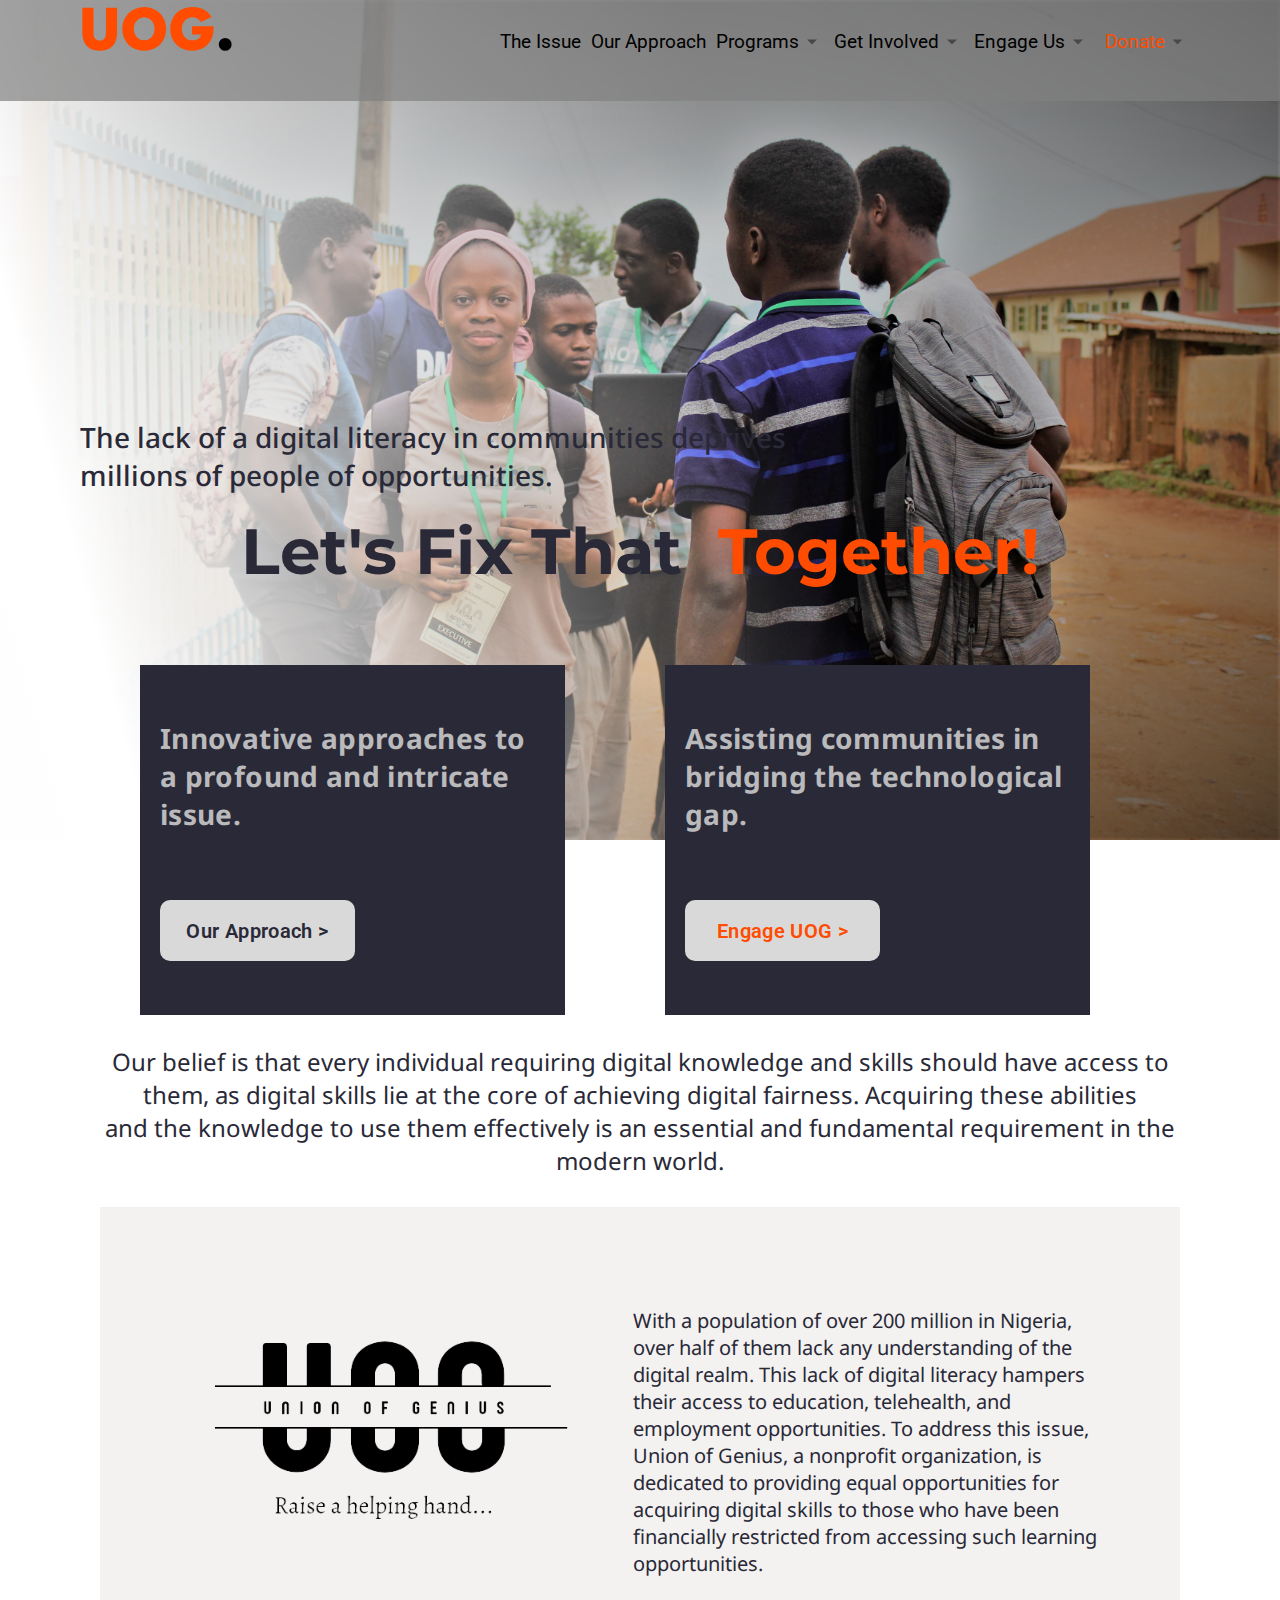
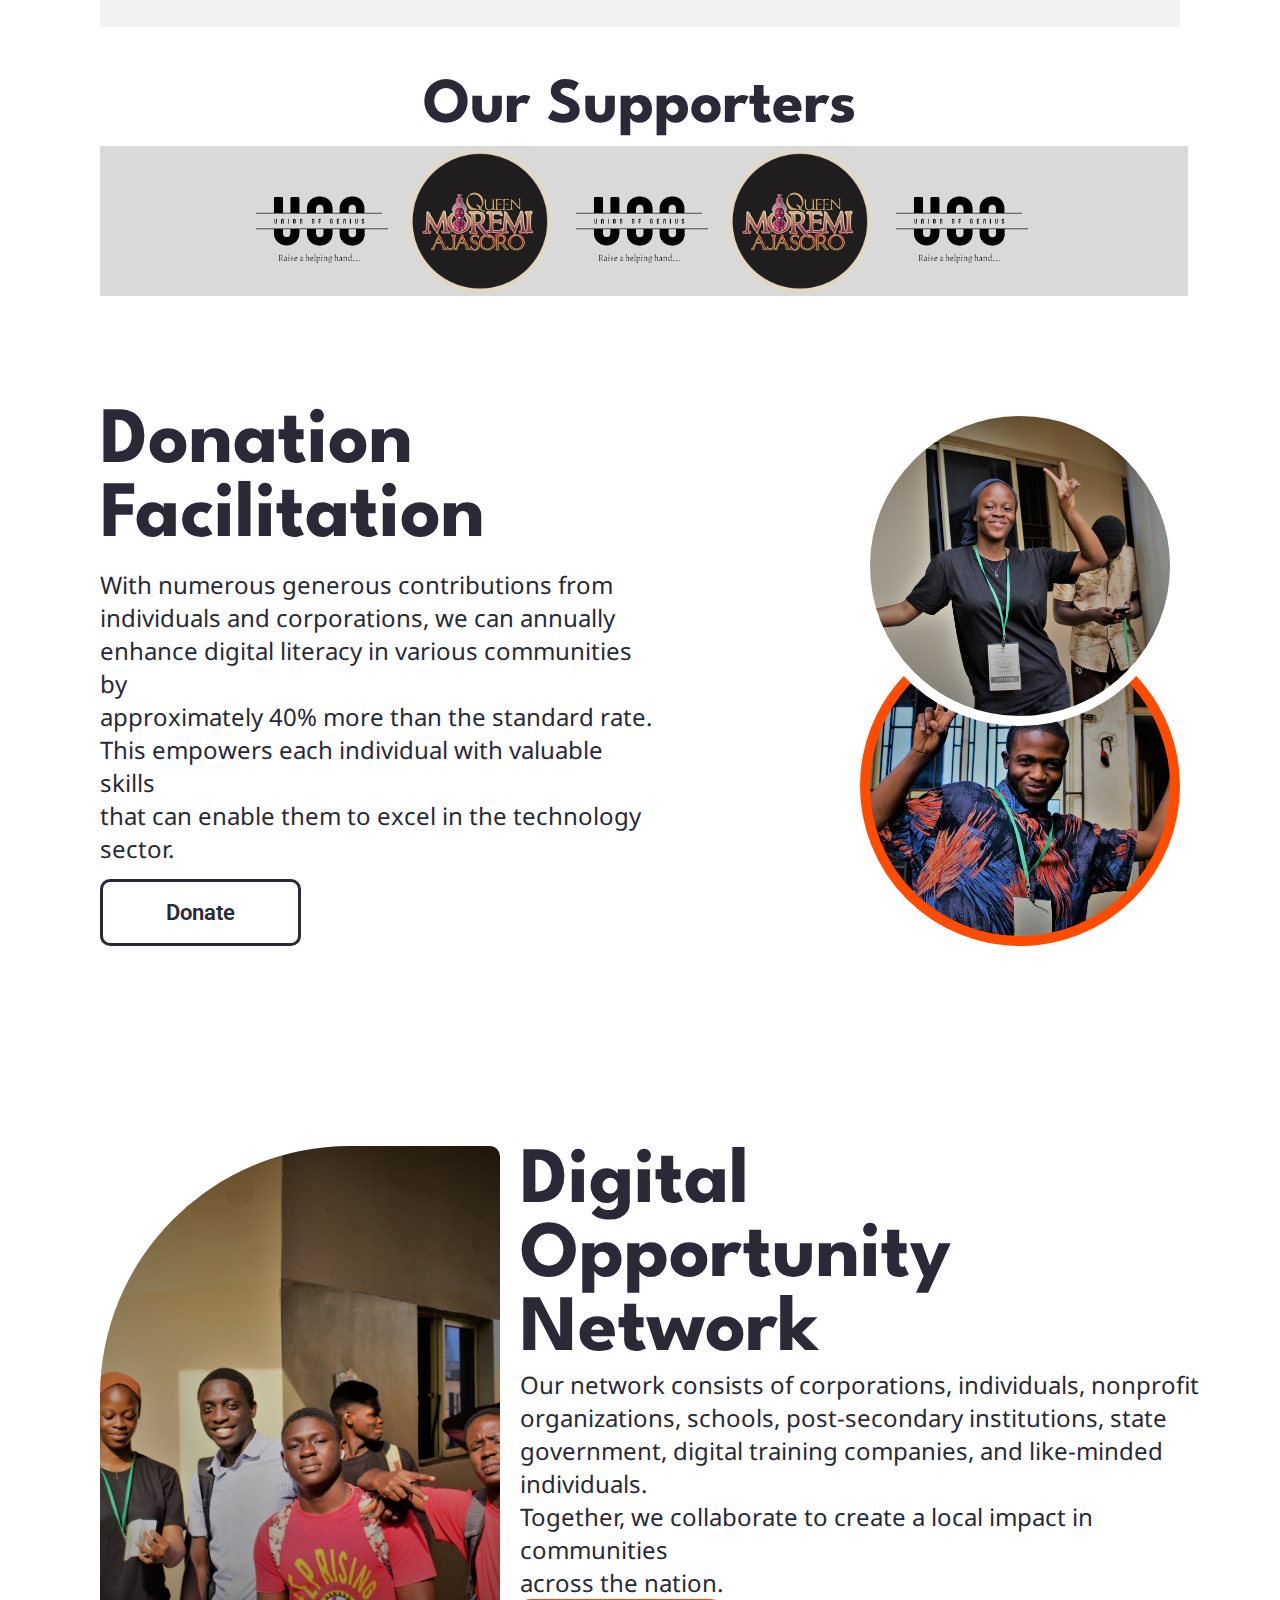
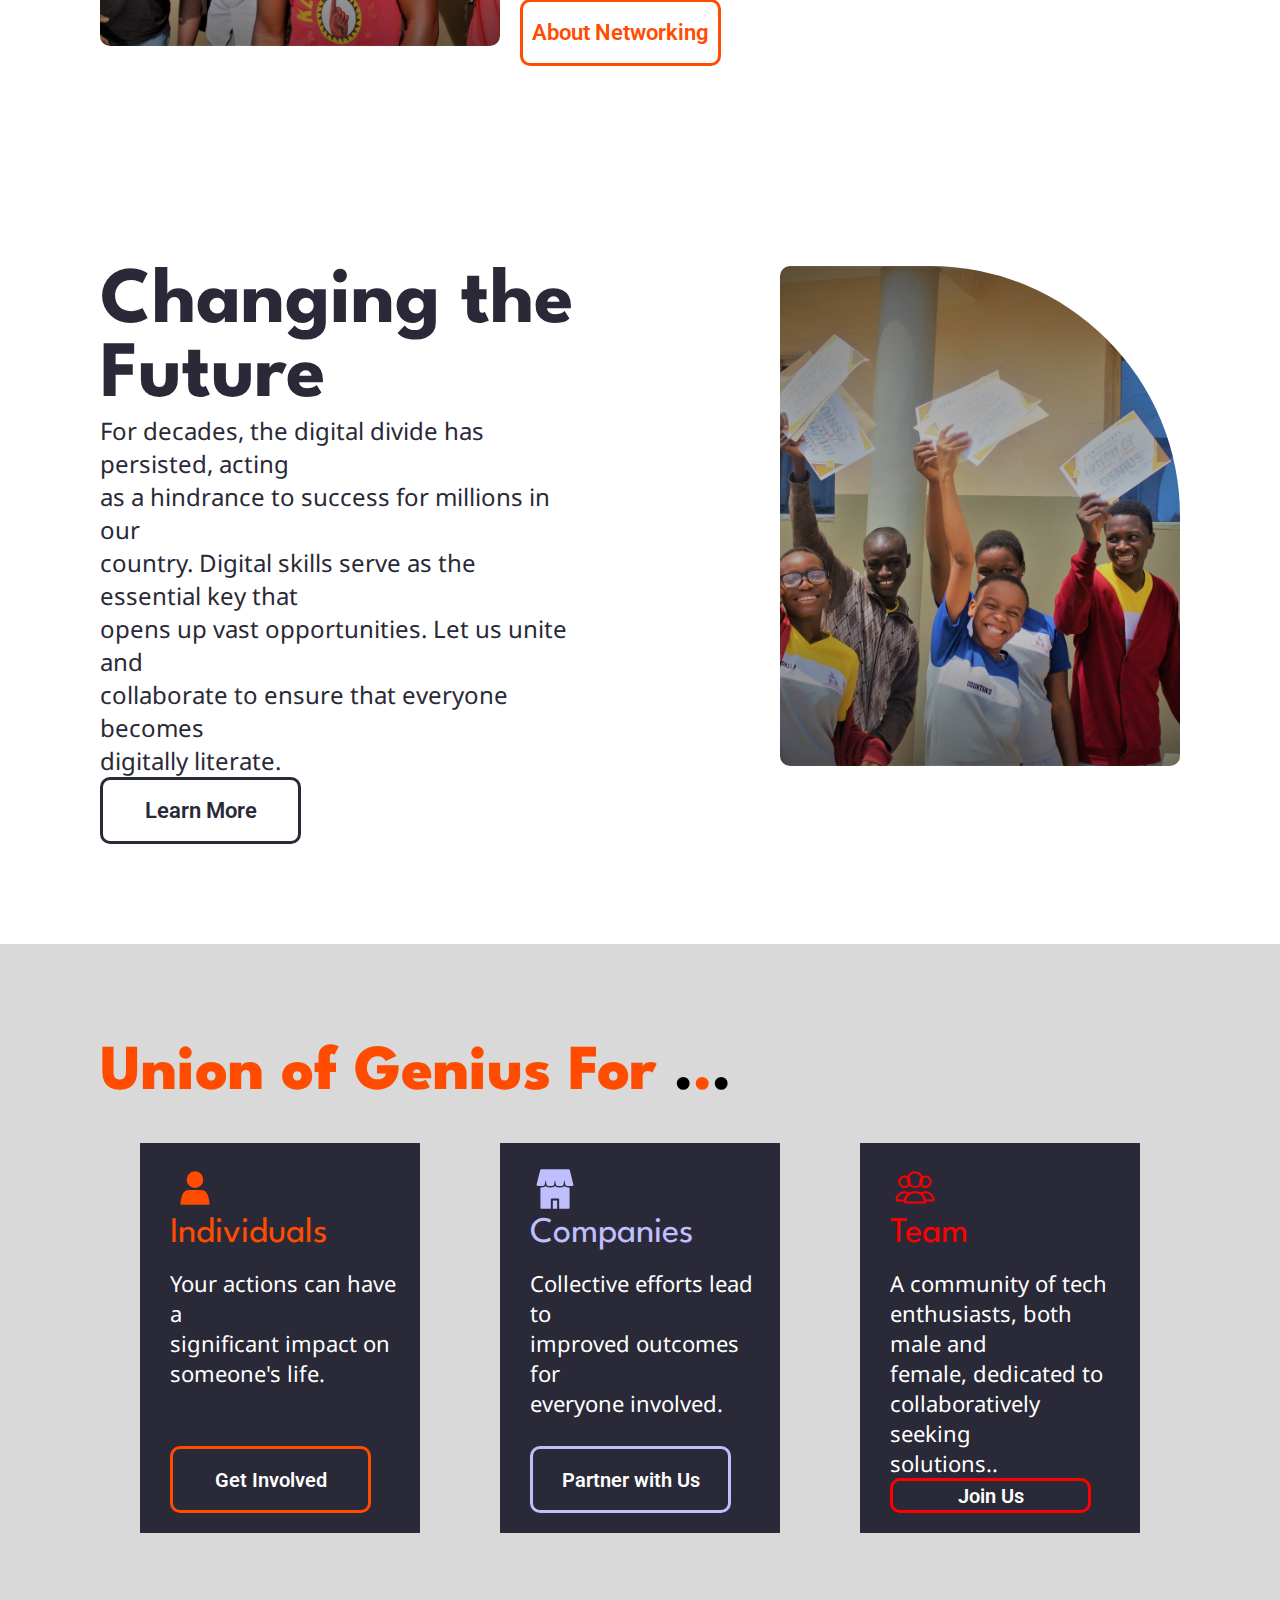
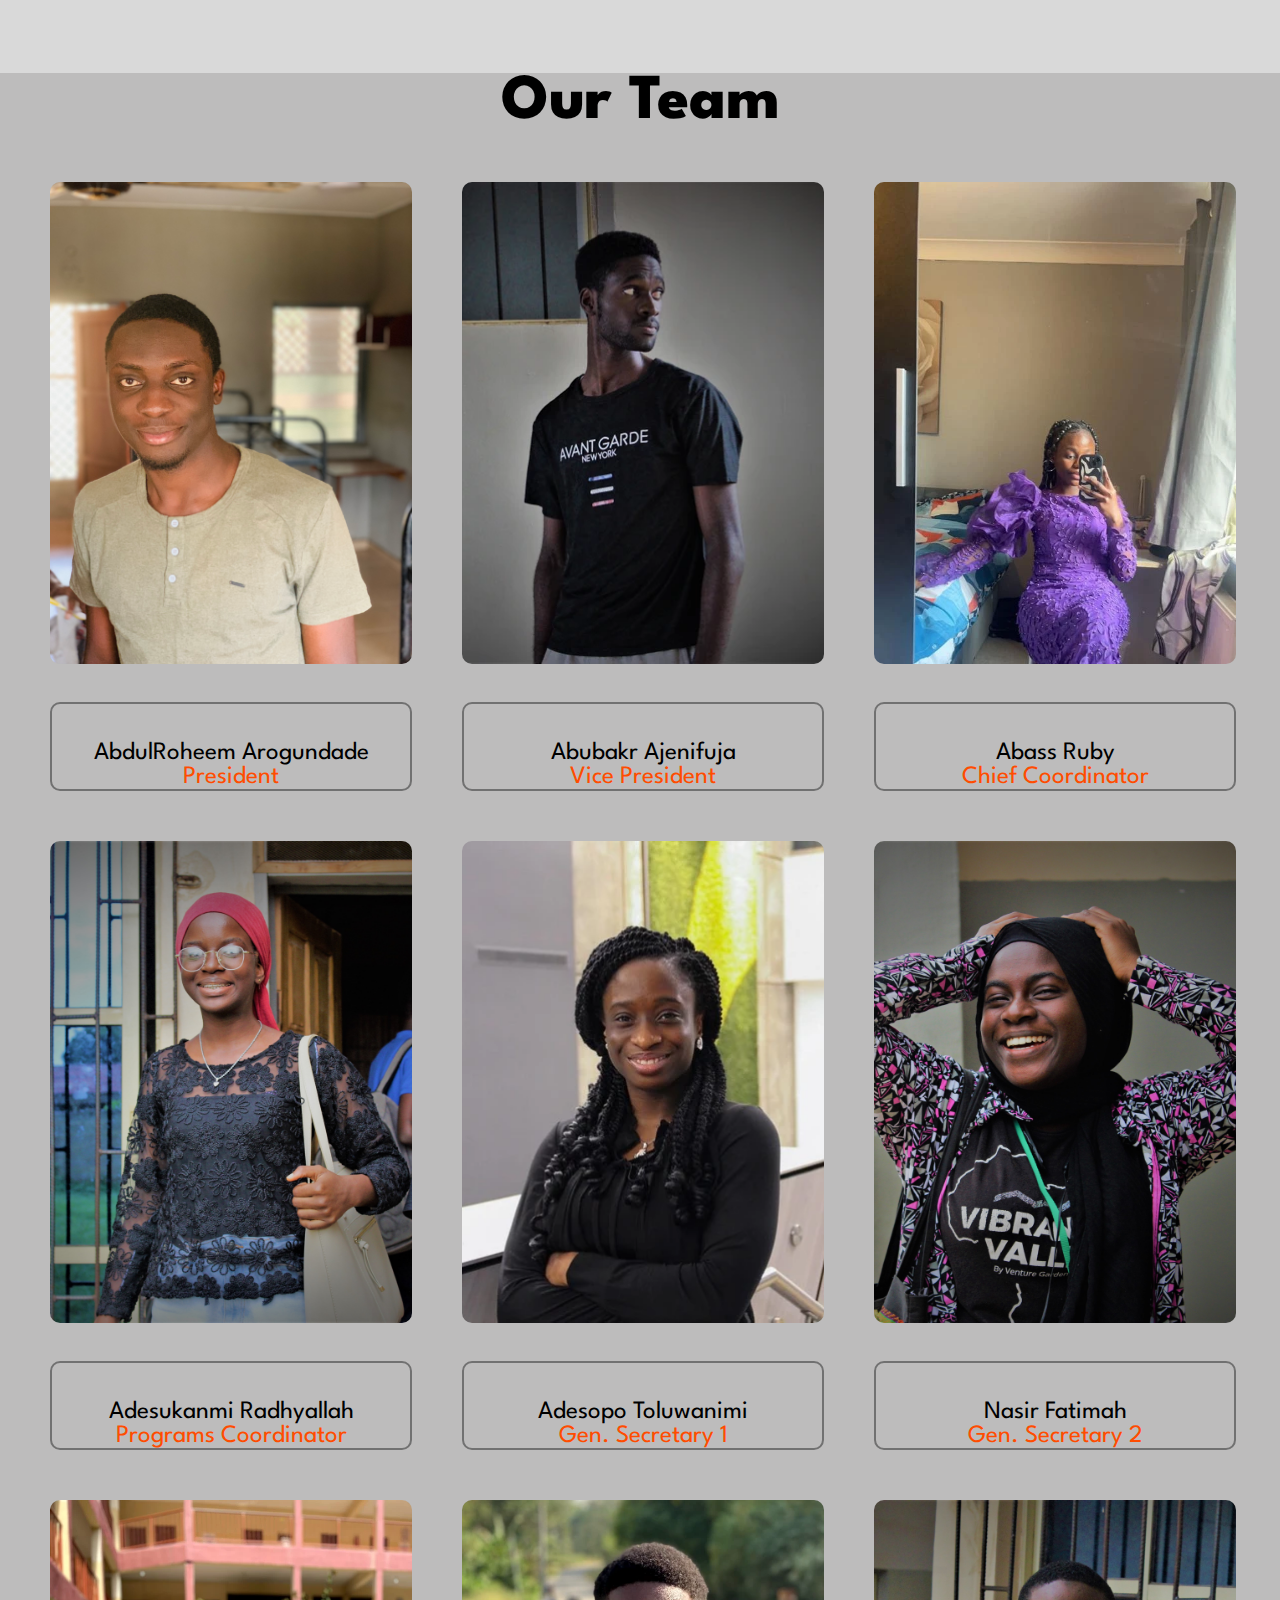
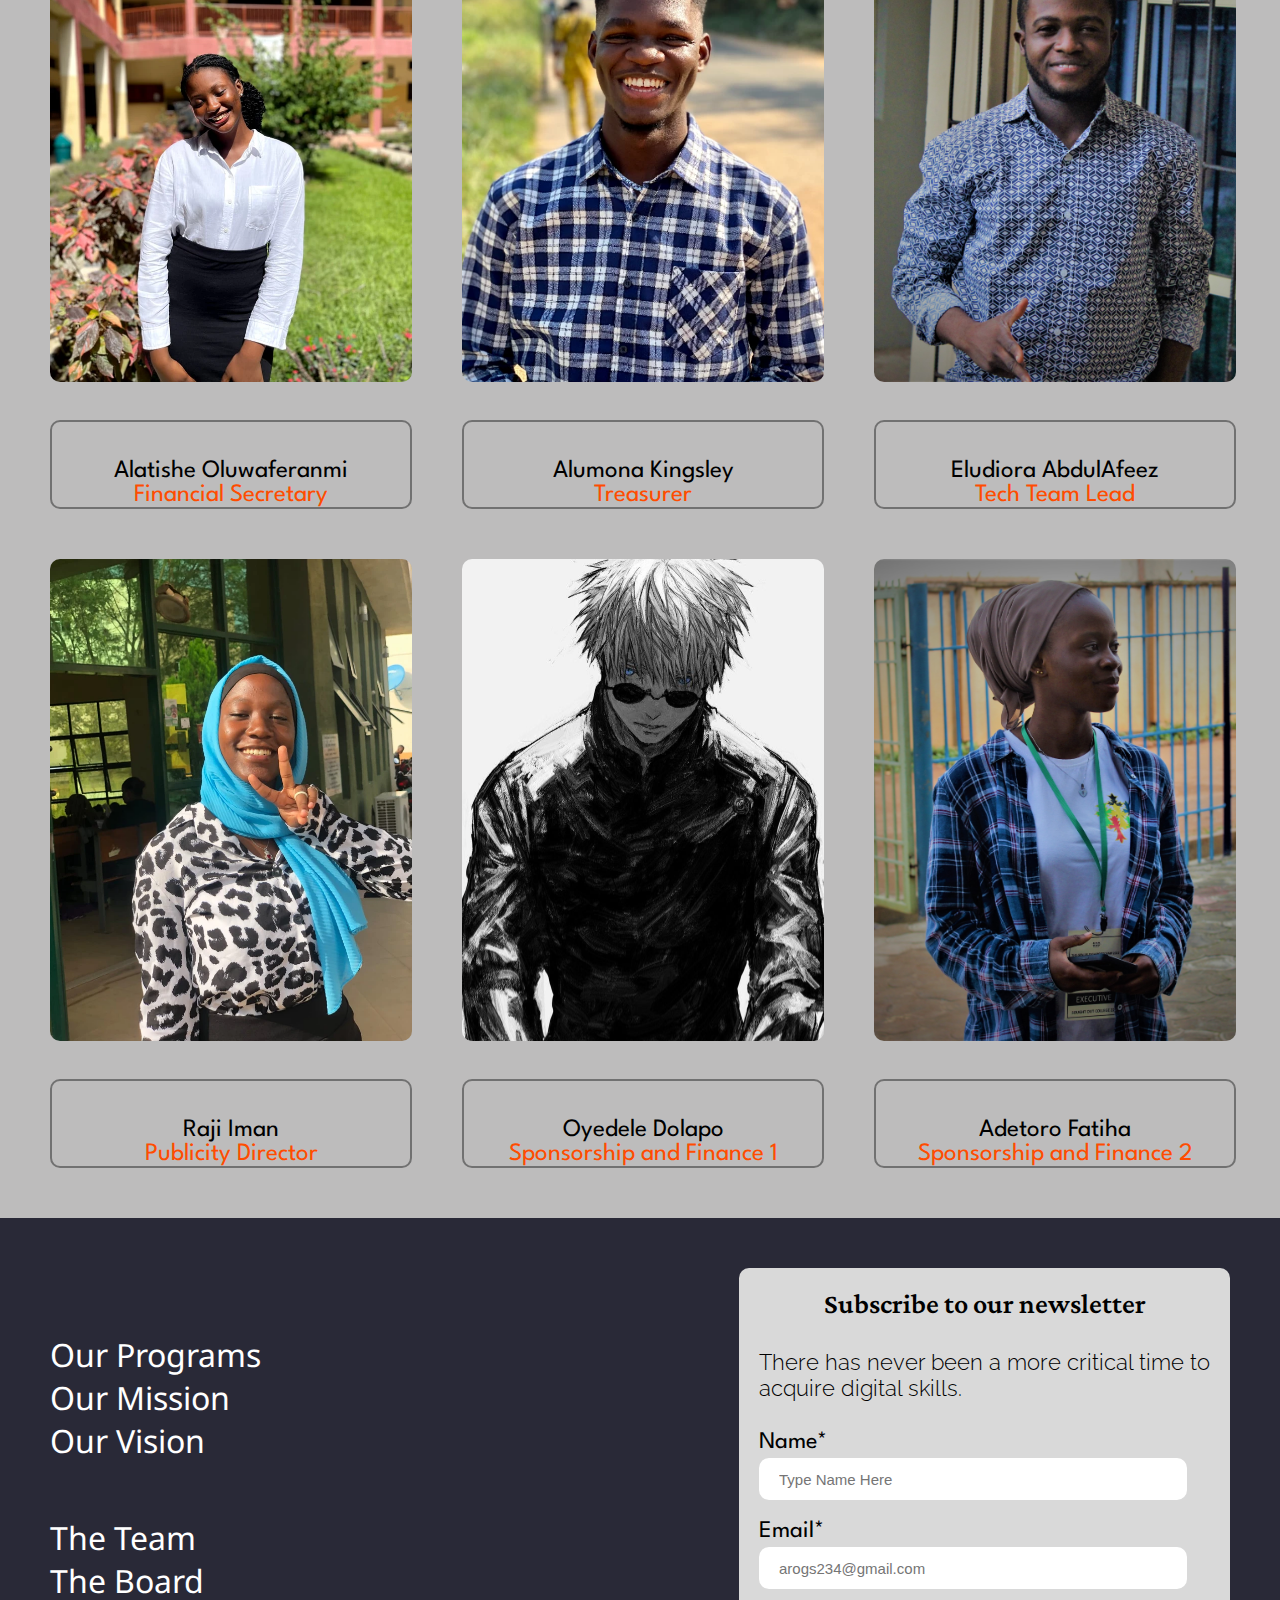
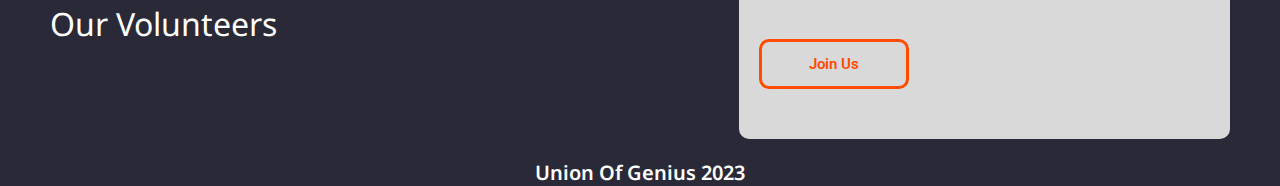
<file: index.html>
<!DOCTYPE html>
<html lang="en">
<head>
    <meta charset="UTF-8">
    <meta name="viewport" content="width=device-width, initial-scale=1.0">
    <title>UOG</title>
    <link rel="stylesheet" href="css/style.css">
    <link rel="preconnect" href="https://fonts.googleapis.com">
<link rel="preconnect" href="https://fonts.gstatic.com" crossorigin>
<link rel="preconnect" href="https://fonts.googleapis.com">
<link rel="preconnect" href="https://fonts.gstatic.com" crossorigin>
<link href="https://fonts.googleapis.com/css2?family=Crimson+Pro:wght@600&family=League+Spartan:wght@400;700;800&family=Montserrat:wght@700&family=Noto+Sans:wght@400;500;600&family=Raleway:wght@300;400&family=Roboto:wght@400;500;700&display=swap" rel="stylesheet">
</head>
<body>

    <!-- Start of Header Section -->
    
    <header>
        <div class="header">
            <nav>
                <!--Navigation Logo-->
                <div class="logo">UOG<span>.</span></div>
                <!--Navigation_bar_menu-->
                <ul>
                    <li><a href="about.html">The Issue</a></li>
                    <li><a href="">Our Approach</a></li>
                    <li>
                        <a href="gallery.html">Programs</a>
                        <svg width="25" height="24" viewBox="0 0 25 24" fill="none" xmlns="http://www.w3.org/2000/svg">
                            <path d="M12.9878 14.5L17.9878 9.5H7.98779L12.9878 14.5Z" fill="#484848"/>
                        </svg>
                    </li>
                    <li>
                        <a href="gallery.html">Get Involved</a>
                        <svg width="25" height="24" viewBox="0 0 25 24" fill="none" xmlns="http://www.w3.org/2000/svg">
                            <path d="M12.9878 14.5L17.9878 9.5H7.98779L12.9878 14.5Z" fill="#484848"/>
                        </svg>
                    </li>

                    <li>
                        <a href="gallery.html">Engage Us</a>
                        <svg width="25" height="24" viewBox="0 0 25 24" fill="none" xmlns="http://www.w3.org/2000/svg">
                            <path d="M12.9878 14.5L17.9878 9.5H7.98779L12.9878 14.5Z" fill="#484848"/>
                        </svg>
                    </li>

                    <li class="donate">
                        <a href="gallery.html"><span>Donate</span></a>
                        <svg width="25" height="24" viewBox="0 0 25 24" fill="none" xmlns="http://www.w3.org/2000/svg">
                            <path d="M12.9878 14.5L17.9878 9.5H7.98779L12.9878 14.5Z" fill="#484848"/>
                        </svg>
                    </li>
                </ul>
            </nav>
            
            <div class="headertext">The lack of a digital literacy in communities deprives 
                <br> millions of people of opportunities.
            </div>
                <h1 class="motto">Let's Fix That &nbsp;<span>Together!</span></h1>

        </div>
        
    
        <section class="approachandengage">
            <div class="approach">
                <h3>Innovative approaches to
                    <br>a profound and intricate 
                    <br>issue.</h3>
                <a href="">Our Approach ></a>
            </div>

            <div class="engage">
                <h3>Assisting communities in<br>bridging the technological<br>gap.</h3>
                <a href="">Engage UOG ></a>
            </div>
        </section>
    </header>
    <!-- End of Header Section -->


    <!-- Start of Motive Section -->
    <div class="belief">Our belief is that every individual requiring digital knowledge and skills should have access to <br>them, as digital skills lie at the core of achieving digital fairness. Acquiring these abilities<br> and the knowledge to use them effectively is an essential and fundamental requirement in the <br>modern world.</div>


    <section class="motivesection">
        <img src="css/images/logo.png" alt="" height="400px" width="400px">
        <div class="motive">With a population of over 200 million in Nigeria, <br> over half of them lack any understanding of the <br> digital realm. This lack of digital literacy hampers<br> their access to education, telehealth, and <br> employment opportunities. To address this issue,<br> Union of Genius, a nonprofit organization, is<br> dedicated to providing equal opportunities for<br> acquiring digital skills to those who have been<br> financially restricted from accessing such learning <br>opportunities.</div>
    </section>
    <!-- End of Motive Section -->

    <!-- Start of Supporters_carosel Section -->
    <section id="supporters">
        <h2>Our Supporters</h2>
        <div class="scrollable-container">
            <div class="scrollable-content">
                <img src="css/images/logo.png" alt=""  height="150px" width="150px">
                <img src="css/images/moremi.png" alt=""  height="150px" width="150px">
                <img src="css/images/logo.png" alt=""  height="150px" width="150px">
                <img src="css/images/moremi.png" alt=""  height="150px" width="150px">
                <img src="css/images/logo.png" alt=""  height="150px" width="150px">
            </div>
        </div>
    </section>
    <!-- End of Supporters_carosel Section -->

    <!-- Start of Donate Section -->
    <section id="donation">
        
        <div class="donationtext">
        <h1>Donation Facilitation</h1>
        <p>With numerous generous contributions from <br> individuals and corporations, we can annually <br>enhance digital literacy in various communities by <br> approximately 40% more than the standard rate. <br> This empowers each individual with valuable skills <br> that can enable them to excel in the technology <br> sector.</p>
        <a href="">Donate</a>
        </div>

        <div class="donationimg">
            <div class="donation1"></div>
            <div class="donation2"></div>
        </div>
        
    </section>
    <!-- End of Donate Section -->

    <!-- Start of Network Section -->
    <section id="network">

        <div class="networkimg"></div>

        <div class="networktext">
        <h1>Digital Opportunity Network</h1>
        <p>Our network consists of corporations, individuals, nonprofit <br> organizations, schools, post-secondary institutions, state <br> government, digital training companies, and like-minded individuals. <br> Together, we collaborate to create a local impact in communities <br> across the nation.</p>
        <a href="">About Networking</a>
        </div>

    </section>
    <!-- End of Network Section -->

    <!-- Start of Future Section -->
    <section id="future">
       
        <div class="futuretext">
        <h1>Changing the Future</h1>
        <p>For decades, the digital divide has persisted, acting<br> as a hindrance to success for millions in our<br> country. Digital skills serve as the essential key that<br> opens up vast opportunities. Let us unite and<br> collaborate to ensure that everyone becomes<br> digitally literate.</p>
        <a href="">Learn More</a>
        </div>

        <div class="futureimg"></div>
    </section>
    <!-- End of Future Section -->

    <!-- Start of Join Section -->
    <section id="join">
        <h2>Union of Genius For <span>.</span>.<span>.</span></h2>
        <div id="groups">        
            <div class="individuals">
                <div>
                    <svg width="50" height="50" viewBox="0 0 50 50" fill="none" xmlns="http://www.w3.org/2000/  svg">
                        <g id="User_alt_fill">
                        <circle id="Ellipse 46" cx="25" cy="16.6668" r="8.33333" fill="#FF4C00"/>
                        <path id="Rectangle 4160" d="M12.635 31.2915C13.6822 28.6185 16.3551 27.0835 19.2259 27.0835H30.7741C33.645 27.0835 36.3179 28.6185 37.3651 31.2915C38.3546 33.8174 39.3849 37.2045 39.558 40.6671C39.5856 41.2187 39.1356 41.6668 38.5834 41.6668H11.4167C10.8644 41.6668 10.4145 41.2187 10.442 40.6671C10.6151 37.2045 11.6454 33.8174 12.635 31.2915Z" fill="#FF4C00"/>
                        </g>
                        </svg>
                    <h4>Individuals</h4>
                    <br>
                    <p>Your actions can have a<br> significant impact on<br> someone's life.</p>
                </div>
                <a href="">Get Involved</a>
            </div> 
        
            <div class="companies">
                <div>
                    <svg width="50" height="50" viewBox="0 0 50 50" fill="none" xmlns="http://www.w3.org/2000/svg">
                        <path d="M10.0379 7.76493C10.2198 7.03737 10.3108 6.67359 10.582 6.46179C10.8533 6.25 11.2283 6.25 11.9782 6.25H38.0218C38.7717 6.25 39.1467 6.25 39.418 6.46179C39.6892 6.67359 39.7802 7.03737 39.9621 7.76493L43.1287 20.4316C43.4147 21.5755 43.5577 22.1475 43.2574 22.5321C42.9571 22.9167 42.3676 22.9167 41.1884 22.9167H38.8052C37.1868 22.9167 36.3777 22.9167 35.8182 22.4427C35.2587 21.9687 35.1257 21.1706 34.8596 19.5743L34.5723 17.8503C34.4972 17.4001 34.4597 17.1749 34.375 17.1749C34.2903 17.1749 34.2528 17.4001 34.1777 17.8503L33.8904 19.5743C33.6243 21.1706 33.4913 21.9687 32.9318 22.4427C32.3723 22.9167 31.5632 22.9167 29.9448 22.9167H29.4302C27.8118 22.9167 27.0027 22.9167 26.4432 22.4427C25.8837 21.9687 25.7507 21.1706 25.4846 19.5743L25.1973 17.8503C25.1222 17.4001 25.0847 17.1749 25 17.1749C24.9153 17.1749 24.8778 17.4001 24.8027 17.8503L24.5154 19.5743C24.2493 21.1706 24.1163 21.9687 23.5568 22.4427C22.9973 22.9167 22.1882 22.9167 20.5698 22.9167H20.0552C18.4368 22.9167 17.6277 22.9167 17.0682 22.4427C16.5087 21.9687 16.3757 21.1706 16.1096 19.5743L15.8223 17.8503C15.7472 17.4001 15.7097 17.1749 15.625 17.1749C15.5403 17.1749 15.5028 17.4001 15.4277 17.8503L15.1404 19.5743C14.8743 21.1706 14.7413 21.9687 14.1818 22.4427C13.6223 22.9167 12.8132 22.9167 11.1948 22.9167H8.81155C7.63242 22.9167 7.04285 22.9167 6.74257 22.5321C6.44229 22.1475 6.58529 21.5755 6.87127 20.4316L10.0379 7.76493Z" fill="#BFBEFF"/>
                        <path fill-rule="evenodd" clip-rule="evenodd" d="M10.4169 24.4168C10.4167 24.5504 10.4167 24.6892 10.4167 24.8335V43.8335C10.4167 44.7763 10.4167 45.2477 10.7096 45.5406C11.0025 45.8335 11.4739 45.8335 12.4167 45.8335H20.8333V36.4168C20.8333 35.8645 21.2811 35.4168 21.8333 35.4168H28.1667C28.719 35.4168 29.1667 35.8645 29.1667 36.4168V45.8335H37.5833C38.5261 45.8335 38.9976 45.8335 39.2904 45.5406C39.5833 45.2477 39.5833 44.7763 39.5833 43.8335V24.8335C39.5833 24.6892 39.5833 24.5504 39.5831 24.4168H38.8052L38.7253 24.4168C37.985 24.4169 37.2973 24.417 36.7288 24.346C36.0983 24.2673 35.4347 24.0839 34.8486 23.5874C34.663 23.4302 34.5072 23.2602 34.375 23.0819C34.2429 23.2602 34.087 23.4302 33.9014 23.5874C33.3153 24.0839 32.6517 24.2673 32.0212 24.346C31.4527 24.417 30.765 24.4169 30.0247 24.4168L29.9448 24.4168H29.4302L29.3503 24.4168C28.61 24.4169 27.9223 24.417 27.3538 24.346C26.7233 24.2673 26.0597 24.0839 25.4736 23.5874C25.288 23.4302 25.1322 23.2602 25 23.0819C24.8679 23.2602 24.712 23.4302 24.5264 23.5874C23.9403 24.0839 23.2767 24.2673 22.6462 24.346C22.0777 24.417 21.39 24.4169 20.6497 24.4168L20.5698 24.4168H20.0552L19.9753 24.4168C19.235 24.4169 18.5473 24.417 17.9788 24.346C17.3483 24.2673 16.6847 24.0839 16.0986 23.5874C15.913 23.4302 15.7572 23.2602 15.625 23.0819C15.4929 23.2602 15.337 23.4302 15.1514 23.5874C14.5653 24.0839 13.9017 24.2673 13.2712 24.346C12.7027 24.417 12.015 24.4169 11.2747 24.4168L11.1948 24.4168H10.4169ZM11.0049 21.4168H11.1948C12.0425 21.4168 12.5394 21.4141 12.8996 21.3691C13.0631 21.3487 13.1466 21.3247 13.1854 21.3104C13.203 21.3038 13.2103 21.2996 13.2111 21.2992L13.2123 21.2983L13.2133 21.2974C13.2139 21.2966 13.2192 21.2901 13.2286 21.2738C13.2491 21.2379 13.2865 21.1595 13.3335 21.0015C13.3487 20.9504 13.3635 20.8963 13.3781 20.8384C12.1644 20.8577 11.4715 20.9523 11.0049 21.4168ZM17.8706 20.8335C17.8856 20.8932 17.9009 20.949 17.9165 21.0015C17.9635 21.1595 18.0009 21.2379 18.0214 21.2738C18.0308 21.2901 18.0361 21.2966 18.0367 21.2974L18.0377 21.2983L18.0389 21.2992C18.0397 21.2996 18.047 21.3038 18.0647 21.3104C18.1034 21.3247 18.1869 21.3487 18.3504 21.3691C18.7106 21.4141 19.2075 21.4168 20.0552 21.4168H20.5698C21.4175 21.4168 21.9144 21.4141 22.2746 21.3691C22.4381 21.3487 22.5216 21.3247 22.5604 21.3104C22.578 21.3038 22.5853 21.2996 22.5861 21.2992L22.5873 21.2983L22.5883 21.2974C22.5889 21.2966 22.5942 21.2901 22.6036 21.2738C22.6241 21.2379 22.6615 21.1595 22.7085 21.0015C22.7242 20.949 22.7394 20.8932 22.7544 20.8335H17.8706ZM27.2456 20.8335C27.2606 20.8932 27.2759 20.949 27.2915 21.0015C27.3385 21.1595 27.3759 21.2379 27.3964 21.2738C27.4058 21.2901 27.4111 21.2966 27.4117 21.2974L27.4127 21.2983L27.4139 21.2992C27.4147 21.2996 27.422 21.3038 27.4397 21.3104C27.4784 21.3247 27.5619 21.3487 27.7254 21.3691C28.0856 21.4141 28.5825 21.4168 29.4302 21.4168H29.9448C30.7925 21.4168 31.2894 21.4141 31.6496 21.3691C31.8131 21.3487 31.8966 21.3247 31.9354 21.3104C31.953 21.3038 31.9603 21.2996 31.9611 21.2992L31.9623 21.2983L31.9633 21.2974C31.9639 21.2966 31.9692 21.2901 31.9786 21.2738C31.9991 21.2379 32.0365 21.1595 32.0835 21.0015C32.0992 20.949 32.1144 20.8932 32.1294 20.8335H27.2456ZM36.6219 20.8384C37.8356 20.8577 38.5285 20.9523 38.9951 21.4168H38.8052C37.9575 21.4168 37.4606 21.4141 37.1004 21.3691C36.9369 21.3487 36.8534 21.3247 36.8147 21.3104C36.797 21.3038 36.7897 21.2996 36.7889 21.2992L36.7877 21.2983L36.7867 21.2974C36.7861 21.2966 36.7808 21.2901 36.7714 21.2738C36.7509 21.2379 36.7135 21.1595 36.6665 21.0015C36.6513 20.9504 36.6365 20.8963 36.6219 20.8384ZM22.8333 45.8335H27.1667V37.4168H22.8333V45.8335Z" fill="#BFBEFF"/>
                    </svg>
                
                    <h4>Companies</h4>
                    <br>
                    <p>Collective efforts lead to<br> improved outcomes for<br> everyone involved.</p>
                </div>
                
                <a href="">Partner with Us</a>
            </div>

            <div class="team">
                <div>
                    <svg width="50" height="50" viewBox="0 0 50 50" fill="none" xmlns="http://www.w3.org/2000/svg">
                        <circle cx="25" cy="16.6668" r="7.33333" stroke="#FF0000" stroke-width="2" stroke-linecap="round"/>
                        <path d="M30.87 16.125C31.5662 14.9192 32.7129 14.0393 34.0579 13.6789C35.4028 13.3185 36.8358 13.5072 38.0417 14.2034C39.2475 14.8996 40.1274 16.0463 40.4878 17.3912C40.8481 18.7361 40.6595 20.1692 39.9633 21.375C39.2671 22.5808 38.1204 23.4607 36.7755 23.8211C35.4305 24.1815 33.9975 23.9928 32.7917 23.2966C31.5858 22.6004 30.7059 21.4537 30.3455 20.1088C29.9852 18.7639 30.1738 17.3308 30.87 16.125L30.87 16.125Z" stroke="#FF0000" stroke-width="2"/>
                        <path d="M10.0367 16.125C10.7329 14.9192 11.8796 14.0393 13.2245 13.6789C14.5695 13.3185 16.0025 13.5072 17.2083 14.2034C18.4142 14.8996 19.2941 16.0463 19.6544 17.3912C20.0148 18.7361 19.8262 20.1692 19.13 21.375C18.4338 22.5808 17.2871 23.4607 15.9421 23.8211C14.5972 24.1815 13.1642 23.9928 11.9583 23.2966C10.7525 22.6004 9.87259 21.4537 9.51222 20.1088C9.15184 18.7639 9.3405 17.3308 10.0367 16.125L10.0367 16.125Z" stroke="#FF0000" stroke-width="2"/>
                        <path d="M35.1701 37.4998L34.1897 37.6973L34.3514 38.4998H35.1701V37.4998ZM43.5247 36.3934L42.5556 36.6401L42.5556 36.6401L43.5247 36.3934ZM30.7934 30.6468L30.1885 29.8504L29.032 30.7289L30.2653 31.4959L30.7934 30.6468ZM42.6172 36.4998H35.1701V38.4998H42.6172V36.4998ZM42.5556 36.6401C42.553 36.6299 42.5508 36.608 42.5572 36.5811C42.5632 36.5558 42.5742 36.5366 42.5848 36.524C42.6057 36.4989 42.6235 36.4998 42.6172 36.4998V38.4998C43.7935 38.4998 44.8218 37.4349 44.4938 36.1467L42.5556 36.6401ZM35.4167 30.1665C37.8858 30.1665 39.4994 31.2359 40.5912 32.5647C41.7106 33.927 42.2841 35.5737 42.5556 36.6401L44.4938 36.1467C44.1882 34.9463 43.5205 32.9795 42.1365 31.2951C40.725 29.5772 38.5731 28.1665 35.4167 28.1665V30.1665ZM31.3983 31.4431C32.3847 30.6939 33.6804 30.1665 35.4167 30.1665V28.1665C33.2365 28.1665 31.5173 28.8412 30.1885 29.8504L31.3983 31.4431ZM30.2653 31.4959C32.8035 33.0746 33.8031 35.7775 34.1897 37.6973L36.1504 37.3024C35.72 35.1654 34.5491 31.805 31.3215 29.7976L30.2653 31.4959Z" fill="#FF0000"/>
                        <path d="M19.2066 30.6468L19.7347 31.4959L20.9681 30.7289L19.8115 29.8504L19.2066 30.6468ZM6.47531 36.3934L7.4444 36.6401V36.6401L6.47531 36.3934ZM14.8299 37.4998V38.4998H15.6486L15.8102 37.6973L14.8299 37.4998ZM14.5834 30.1665C16.3197 30.1665 17.6154 30.6939 18.6018 31.4431L19.8115 29.8504C18.4827 28.8412 16.7635 28.1665 14.5834 28.1665V30.1665ZM7.4444 36.6401C7.71588 35.5737 8.28945 33.927 9.4088 32.5647C10.5007 31.2359 12.1142 30.1665 14.5834 30.1665V28.1665C11.427 28.1665 9.27505 29.5772 7.86353 31.295C6.4795 32.9795 5.81181 34.9463 5.50622 36.1466L7.4444 36.6401ZM7.38278 36.4998C7.37648 36.4998 7.39428 36.4989 7.41525 36.524C7.42578 36.5366 7.43685 36.5558 7.44284 36.5811C7.44924 36.608 7.44698 36.6299 7.4444 36.6401L5.50622 36.1466C5.17826 37.4349 6.20653 38.4998 7.38278 38.4998V36.4998ZM14.8299 36.4998H7.38278V38.4998H14.8299V36.4998ZM15.8102 37.6973C16.1969 35.7775 17.1965 33.0746 19.7347 31.4959L18.6785 29.7976C15.4509 31.8049 14.28 35.1654 13.8496 37.3024L15.8102 37.6973Z" fill="#FF0000"/>
                        <path d="M25 29.1665C33.4269 29.1665 35.0366 35.9837 35.3441 38.5881C35.4088 39.1366 34.9689 39.5832 34.4167 39.5832H15.5833C15.031 39.5832 14.5912 39.1366 14.6559 38.5881C14.9634 35.9837 16.5731 29.1665 25 29.1665Z" stroke="#FF0000" stroke-width="2" stroke-linecap="round"/>
                    </svg>
                    <h4>Team</h4>
                    <br>
                    <p>A community of tech<br> enthusiasts, both male and<br> female, dedicated to<br> collaboratively seeking<br> solutions..</p>
                </div>

                <a href="">Join Us</a>
            </div>
        </div>

    </section>
    <!-- End of Join Section -->

    <!-- Start of Team Section -->
    <section id="uogteam">
        <h2>Our Team</h2>
        <div class="gridteam">

            <div>
                <div class="teamimg lead"></div>
                <div class="teammembers">
                    <p>AbdulRoheem Arogundade</p>
                    <p class="teamposition">President</p>
                </div>
            </div>

            <div>
                <div class="teamimg teamimg1"></div>
                <div class="teammembers">
                    <p>Abubakr Ajenifuja</p>
                    <p class="teamposition">Vice President</p>
                </div>
            </div>

            <div>
                <div class="teamimg teamimg2"></div>
                <div class="teammembers">
                    <p>Abass Ruby</p>
                    <p class="teamposition">Chief Coordinator</p>
                </div>
            </div>
            
            <div>
                <div class="teamimg teamimg3"></div>
                <div class="teammembers">
                    <p>Adesukanmi Radhyallah</p>
                    <p class="teamposition">Programs Coordinator</p>
                </div>
            </div>

            <div>
                <div class="teamimg teamimg4"></div>
                <div class="teammembers">
                    <p>Adesopo Toluwanimi</p>
                    <p class="teamposition">Gen. Secretary 1</p>
                </div>
            </div>

            <div>
                <div class="teamimg teamimg5"></div>
                <div class="teammembers">
                    <p>Nasir Fatimah</p>
                    <p class="teamposition">Gen. Secretary 2</p>
                </div>
            </div>

            <div>
                <div class="teamimg teamimg6"></div>
                <div class="teammembers">
                    <p>Alatishe Oluwaferanmi</p>
                    <p class="teamposition">Financial Secretary</p>
                </div>
            </div>

            <div>
                <div class="teamimg teamimg7"></div>
                <div class="teammembers">
                    <p>Alumona Kingsley</p>
                    <p class="teamposition">Treasurer</p>
                </div>
            </div>
            
            <div>
                <div class="teamimg teamimg8"></div>
                <div class="teammembers">
                    <p>Eludiora AbdulAfeez</p>
                    <p class="teamposition">Tech Team Lead</p>
                </div>
            </div>

            <div>
                <div class="teamimg teamimg9"></div>
                <div class="teammembers">
                    <p>Raji Iman</p>
                    <p class="teamposition">Publicity Director</p>
                </div>
            </div>

            <div>
                <div class="teamimg teamimg10"></div>
                <div class="teammembers">
                    <p>Oyedele Dolapo</p>
                    <p class="teamposition">Sponsorship and Finance 1</p>
                </div>
            </div>

            <div>
                <div class="teamimg teamimg11"></div>
                <div class="teammembers">
                    <p>Adetoro Fatiha</p>
                    <p class="teamposition">Sponsorship and Finance 2</p>
                </div>
            </div>

        </div>
      
    </section>
    <!-- End of Team Section -->
    
    <!-- Start of Footer Section -->
    <footer>
        <section id="form">
        <div class="links">
            <h3>Our Programs</h3>
            <h3>Our Mission</h3>
            <h3>Our Vision</h3>
            <br>
            <br>
            <br>
            <h3>The Team</h3>
            <h3>The Board</h3>
            <h3>Our Volunteers</h3>
        </div>
        <div class="form">
            <h3>Subscribe to our newsletter</h3>
            <p>There has never been a more critical time to <br> acquire digital skills.</p>

            <form action="" method="post">
                <h4>Name*</h4>
                <input type="text" name="name" required title="Enter your full name" placeholder="Type Name Here">
                <h4>Email*</h4>
                <input type="email" name="email" required title="Enter your email" placeholder="arogs234@gmail.com">

                <!-- need to add i am not a robot api -->

                <input type="submit" value="Join Us">

            </form>
        </div>
    </section>
    <h5>Union Of Genius 2023</h5>
    </footer>
    <!-- End of Footer Section -->

</body>
</html>
</file>
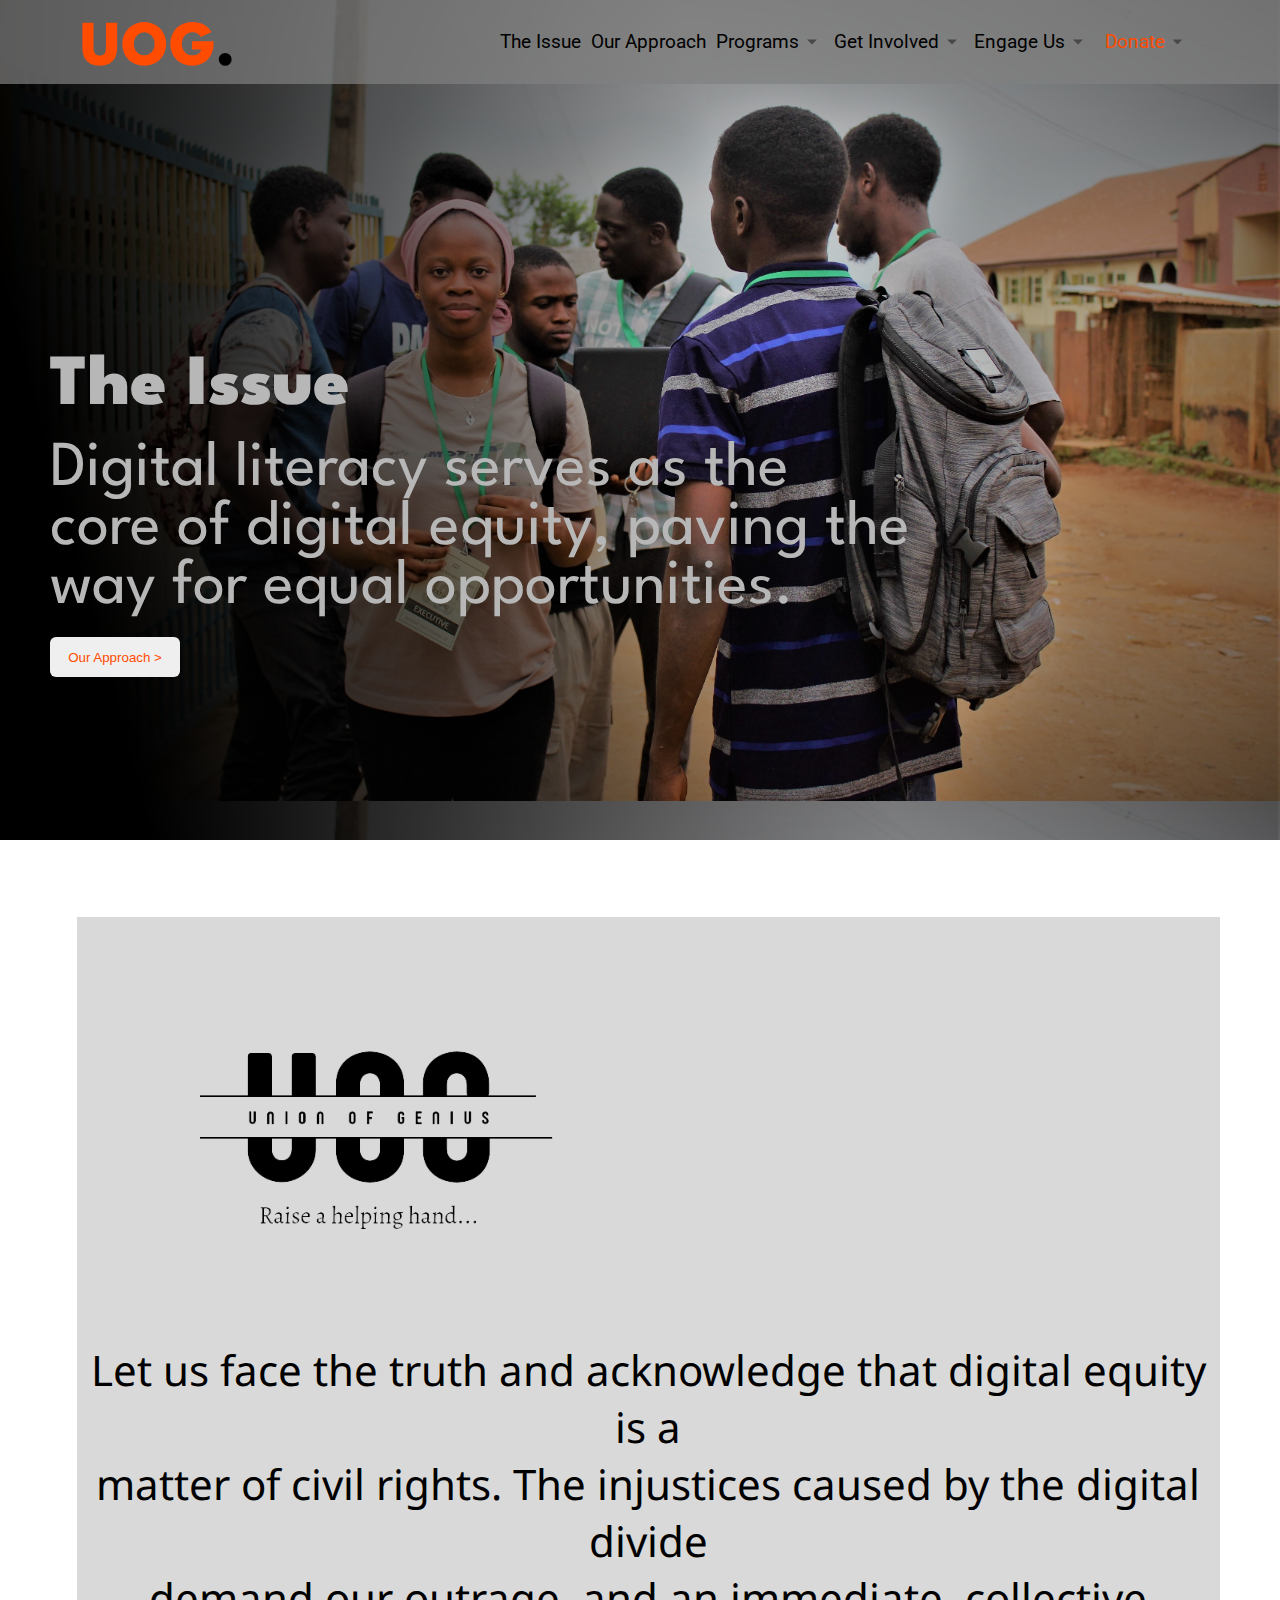
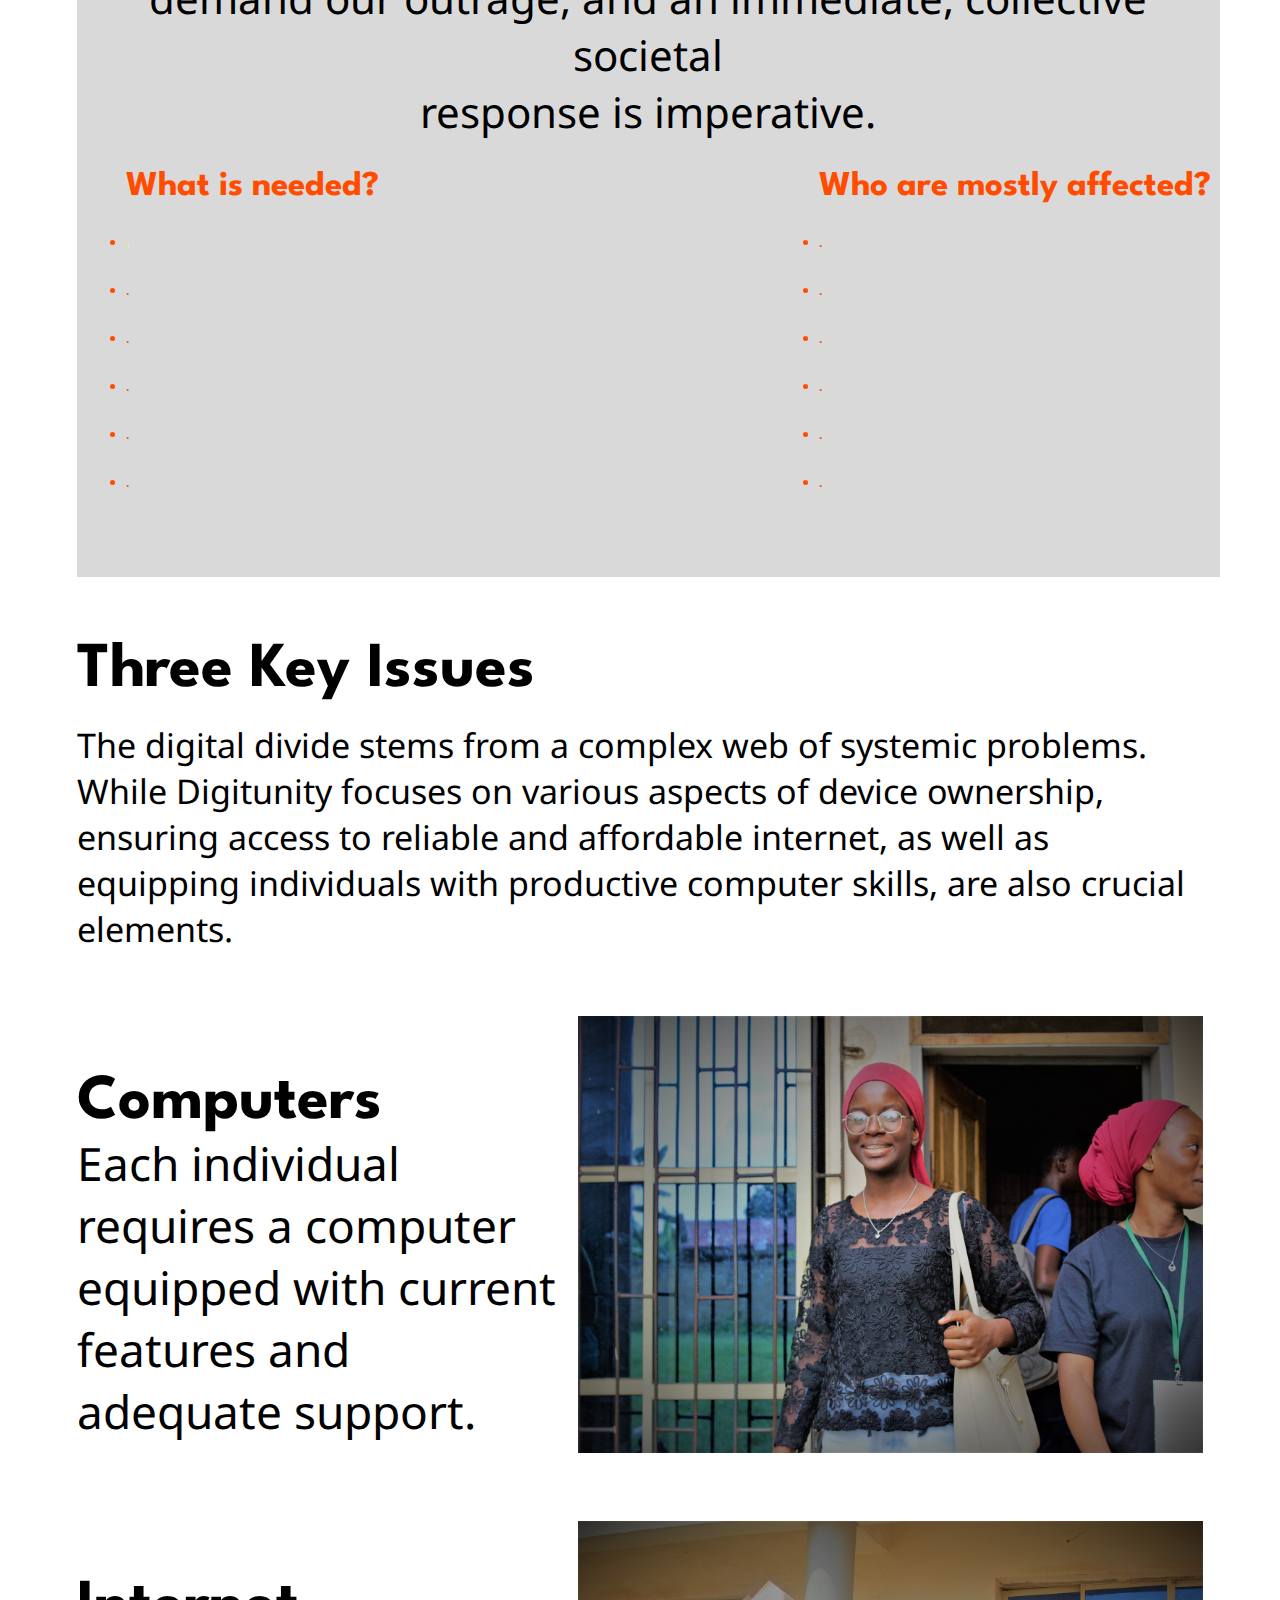
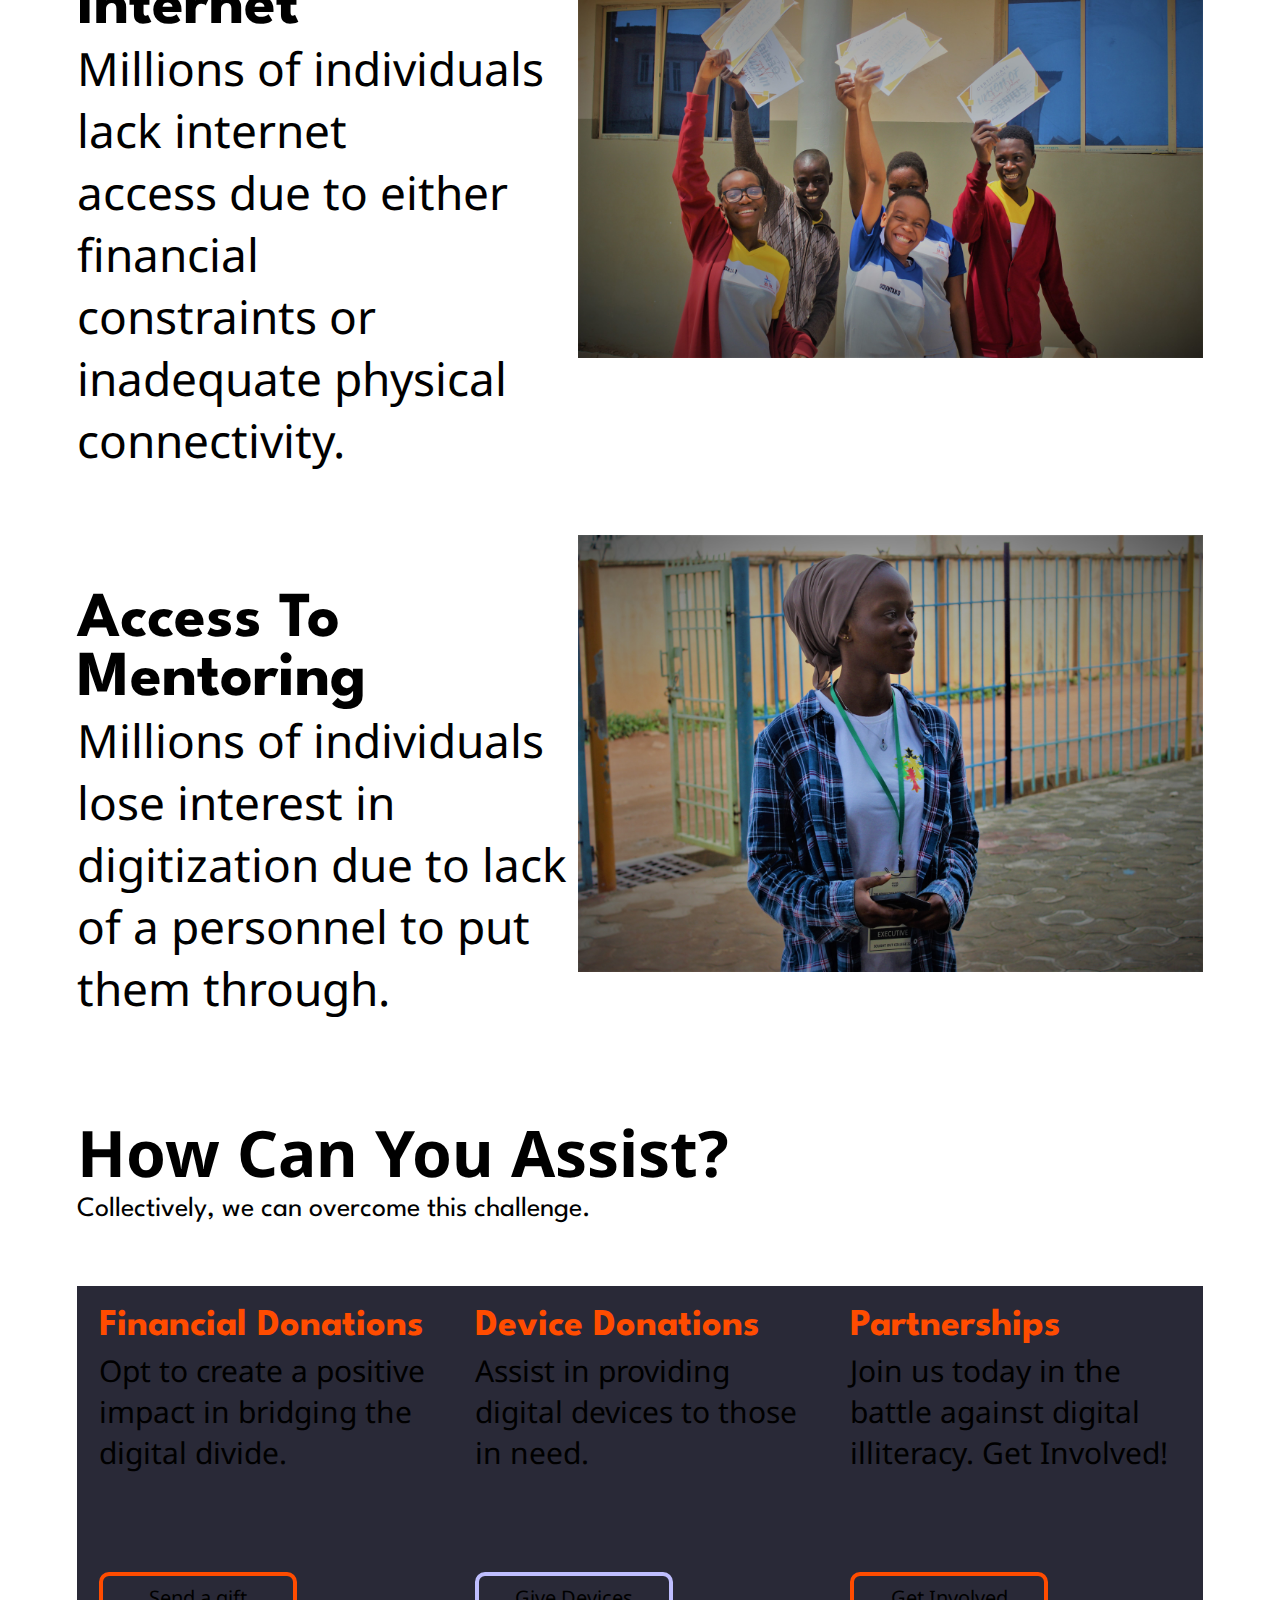
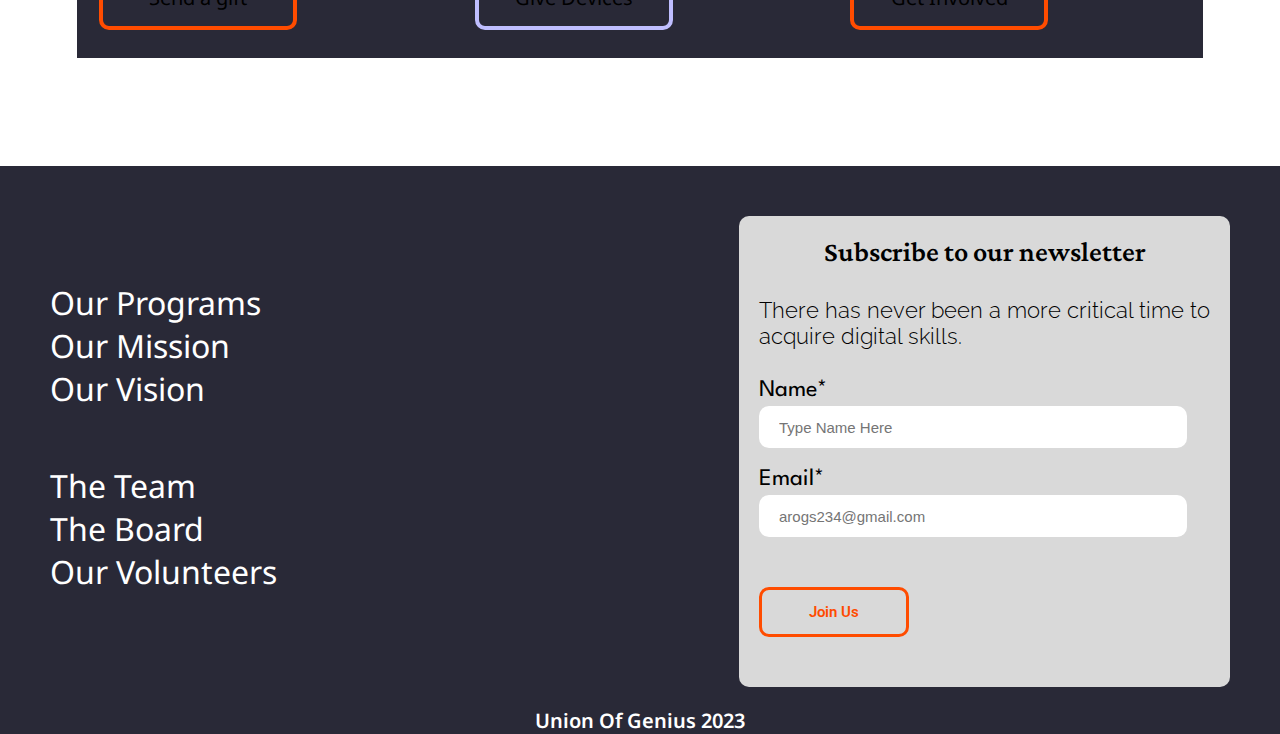
<file: about.html>
<!DOCTYPE html>
<html lang="en">
<head>
    <meta charset="UTF-8">
    <meta name="viewport" content="width=device-width, initial-scale=1.0">
    <title>UOG</title>
    <link rel = "stylesheet" href = "css/about.css">
<link rel="preconnect" href="https://fonts.googleapis.com">
<link rel="preconnect" href="https://fonts.gstatic.com" crossorigin>
<link rel="preconnect" href="https://fonts.googleapis.com">
<link rel="preconnect" href="https://fonts.gstatic.com" crossorigin>
<link href="https://fonts.googleapis.com/css2?family=Crimson+Pro:wght@600&family=League+Spartan:wght@400;700;800&family=Montserrat:wght@700&family=Noto+Sans:wght@400;500;600&family=Raleway:wght@300;400&family=Roboto:wght@400;500;700&display=swap" rel="stylesheet">
</head>
<body>
    <header>
        <div class = "header">
            <nav>
                <div class="logo">UOG<span>.</span></div>
                <ul>
                    <li><a href="">The Issue</a></li>
                    <li><a href="">Our Approach</a></li>
                    <li>
                        <a href="gallery.html">Programs</a>
                        <svg width="25" height="24" viewBox="0 0 25 24" fill="none" xmlns="http://www.w3.org/2000/svg">
                            <path d="M12.9878 14.5L17.9878 9.5H7.98779L12.9878 14.5Z" fill="#484848"/>
                        </svg>
                    </li>
                    <li>
                        <a href="gallery.html">Get Involved</a>
                        <svg width="25" height="24" viewBox="0 0 25 24" fill="none" xmlns="http://www.w3.org/2000/svg">
                            <path d="M12.9878 14.5L17.9878 9.5H7.98779L12.9878 14.5Z" fill="#484848"/>
                        </svg>
                    </li>

                    <li>
                        <a href="gallery.html">Engage Us</a>
                        <svg width="25" height="24" viewBox="0 0 25 24" fill="none" xmlns="http://www.w3.org/2000/svg">
                            <path d="M12.9878 14.5L17.9878 9.5H7.98779L12.9878 14.5Z" fill="#484848"/>
                        </svg>
                    </li>

                    <li class="donate">
                        <a href="gallery.html"><span>Donate</span></a>
                        <svg width="25" height="24" viewBox="0 0 25 24" fill="none" xmlns="http://www.w3.org/2000/svg">
                            <path d="M12.9878 14.5L17.9878 9.5H7.98779L12.9878 14.5Z" fill="#484848"/>
                        </svg>
                    </li>
                </ul>
            </nav>
            <div class = "text_element">
                <h1><strong>The Issue</strong></h1>
                <p>Digital literacy serves as the<br>core of digital equity, paving the<br>way for equal opportunities.</p>
                <div class = "header_btn">
                    <button>
                        <a href = "#">Our Approach ></a>
                    </button>
                </div>
            </div>
        </div>
    </header>
    <div class = "box_spc">
        <div class = "under_box">
            <div class = "under_box_logo">
                <img src = "css/images/logo.png">
            </div>
            <div class = "under_box_text">
                <p>Let us face the truth and acknowledge that digital equity is a <br>matter of civil rights. The injustices caused by the digital divide <br>demand our outrage, and an immediate, collective societal <br>response is imperative.</p>
            </div>
            <div class = "under_box_list">
                <ul class = "list_1">
                    <li class = "dotless"><strong>What is needed?</strong></li>
                    <li><span class="org">.</span></li>
                    <li>.<span></span></li>
                    <li>.<span></span></li>
                    <li>.<span></span></li>
                    <li>.<span></span></li>
                    <li>.<span></span></li>
                </ul>
                <ul class = "list_2">
                    <li class = "dotless"><strong>Who are mostly affected?</strong></li>
                    <li>.<span></span></li>
                    <li>.<span></span></li>
                    <li>.<span></span></li>
                    <li>.<span></span></li>
                    <li>.<span></span></li>
                    <li>.<span></span></li>
                </ul>
            </div>
        </div>
    </div>
    <div class = "below_container">
        <div class = "container_1">
            <h1>Three Key Issues</h1>
            <p>The digital divide stems from a complex web of systemic problems. While Digitunity focuses on various aspects of device ownership, ensuring access to reliable and affordable internet, as well as equipping individuals with productive computer skills, are also crucial elements.</p>
        </div>
        <div class = "container_2">
            <div class = "two_text">
                <h1>Computers</h1>
                <p>Each individual requires a computer <br>equipped with current features and <br>adequate support.</p>
            </div>
            <div class = "two_picture">
                <img src = "css/images/radhyallah.jpg">
            </div>
        </div>
        <div class = "container_2">
            <div class = "two_text">
                <h1>Internet</h1>
                <p>Millions of individuals lack internet <br>access due to either financial <br>constraints or inadequate physical<br>connectivity.</p>
            </div>
            <div class = "two_picture">
                <img src = "css/images/students.jpg">
            </div>
        </div>
        <div class = "container_2">
            <div class = "two_text">
                <h1>Access To Mentoring</h1>
                <p>Millions of individuals lose interest in <br>digitization due to lack of a personnel to put them through.</p>
            </div>
            <div class = "two_picture">
                <img src = "css/images/fatiha.jpg">
            </div>
        </div>
    </div>
    <div class = "under_below_ctn">
        <div class = "under_below_ctn_title">
            <h1>How Can You Assist?</h1>
            <p>Collectively, we can overcome this challenge.</p>
        </div>
        <div class = "under_below_ctn_bxs">
            <div class = "ctn_1">
                <h3>Financial Donations</h3>
                <p>Opt to create a positive impact in bridging the digital divide.</p>
                <div class = "ctn_1_btn">
                    <p>Send a gift</p>
                </div>
            </div>
            <div class = "ctn_2">
                <h3>Device Donations</h3>
                <p>Assist in providing digital devices to those in need.</p>
                <div class = "ctn_2_btn">
                    <p>Give Devices</p>
                </div>
            </div>
            <div class = "ctn_3">
                <h3>Partnerships</h3>
                <p>Join us today in the battle against digital illiteracy. Get Involved!</p>
                <div class = "ctn_3_btn">
                    <p>Get Involved</p>
                </div>
            </div>
        </div>
    </div>
<br><br><br><br><br><br>


    <footer>
        <section id="form">
            <div class="links">
                <h3>Our Programs</h3>
                <h3>Our Mission</h3>
                <h3>Our Vision</h3>
                <br>
                <br>
                <br>
                <h3>The Team</h3>
                <h3>The Board</h3>
                <h3>Our Volunteers</h3>
            </div>
            <div class="form">
                <h3>Subscribe to our newsletter</h3>
                <p>There has never been a more critical time to <br> acquire digital skills.</p>
                <form action="" method="post">
                    <h4>Name*</h4>
                    <input type="text" name="name" required title="Enter your full name" placeholder="Type Name Here">
                    <h4>Email*</h4>
                    <input type="email" name="email" required title="Enter your email" placeholder="arogs234@gmail.com">

                    <!-- need to add i am not a robot api -->

                    <input type="submit" value="Join Us">

                </form>
            </div>
        </section>
        <h5>Union Of Genius 2023</h5>
    </footer>
</body>
</html>
</file>
<file: css/style.css>
*{
    margin: 0;
}

header{
    animation: introLoad 2s forwards;
}

.header{
    display: flex;
    flex-direction: column;
    background: linear-gradient(75deg, #FFFEFE 0%, #FFF 10%, rgba(255, 255, 255, 0) 60%),url(images/header\ background.jpg),lightgray 50%;
    background-size: contain;
    background-position-x: 100%;
    height: 840px;
    width: 100%;
    z-index: -9;
    
}

header .headertext{
    display: flex;
    justify-content: left;
    align-items: center;
    color: #292937;
    font-family:'Noto Sans', sans-serif;
    font-size: 28px;
    font-style: normal;
    font-weight: 500;
    line-height: normal;
    margin-top: auto;
    margin-bottom: -300px;
    margin-left: 80px;
    
}


header .motto{
    display: flex;
    justify-content: center;
    align-items: flex-end;
    color: #292937;
    font-family: 'Montserrat', sans-serif;
    font-size: 64px;
    font-style: normal;
    font-weight: 700;
    line-height: normal;
    margin-top: auto;
    margin-bottom: 250px;
   

}
.motto span{
    color: #FF4C00;
}

nav{
    display: flex;
    justify-content: space-between;
    background-color: rgba(128, 128, 128,0.7);
    height: 12%;
    width: 100%;
    
}

.logo{
    color: #FF4C00;
    font-family: 'League Spartan', sans-serif;
    font-size: 64px;
    font-style: normal;
    font-weight: 800;
    margin: 5px 80px ;
}
.logo span{
    color: black;
}

/* font-family: 'Crimson Pro', serif;
font-family: 'League Spartan', sans-serif;
font-family: 'Montserrat', sans-serif;
font-family: 'Noto Sans', sans-serif;
font-family: 'Raleway', sans-serif;
font-family: 'Roboto', sans-serif; */

nav ul {
    display: flex;
    list-style-type: none;
    margin: 30px 80px ;
    font-family: 'Roboto', sans-serif;
    
}

nav ul li {
    display: flex;
    margin-right: 10px;
    font-size: 1.2em;
}

nav ul li a{
    color: black;
    cursor: pointer;
    text-decoration: none;
    transition-property: color; 
    transition-duration: 0.3s;
}

nav ul li a:hover{
    color: #FF4C00;
}

nav ul .donate{
    width: 12%;
    height: 80%;
    padding-left: 5px;
    border-radius: 10px;
    background-color: none;
    transition-property: background-color; 
    transition-duration: 0.3s;
}

nav ul .donate:hover{
    background-color: #292937;
}

nav ul li a span{
    color: #FF4C00;
    
}



.approachandengage{
    display: flex;
    justify-content: space-between;
    margin-left: 140px;
    margin-right: 140px;
    margin-top: -175px;
}

.approachandengage .approach, .approachandengage .engage{
    display: flex;
    flex-direction: column;
    justify-content: space-around;
    background-color: #292937;
    width: 100%;
    height: 310px;
    margin-right: 50px;
    color: #BABABC;
    font-family: 'Noto Sans', sans-serif;
    font-size: 24px;
    font-style: normal;
    font-weight: 500;
    letter-spacing: 0.36px;
    padding: 20px;
}

.approach a, .engage a{
    display: flex;
    justify-content: center;
    align-items: center;
    width: 195px;
    height: 61px;
    border-radius: 10px;
    background: #D9D9D9;
    color: #292937;
    font-family: 'Roboto', sans-serif;
    font-size: 20px;
    font-weight: 600;
    text-decoration: none;
    transition-property: background-color, letter-spacing; 
    transition-duration: 0.5s;
    transition-timing-function: ease-in;
}

.approach a:hover{
    background-color: lightblue;
    letter-spacing: 3px;
}

 .approach h3{
    align-items: center;
 }

 .approachandengage .engage{
    margin-left: 50px;
    color: #BABABC;
}

.engage a{
    background: #D9D9D9;
    color: #FF4C00;
}
.engage a:hover{
    background-color: lightblue;
    letter-spacing: 3px;
}


.belief, .motivesection{
    display: flex;
    justify-content: center;
    text-align: center;
    margin: 30px;
    color: #292937;
    text-align: center;
    font-family: 'Noto Sans', sans-serif;
    font-size: 24px;
    font-style: normal;
    font-weight: 400;
    line-height: normal;
}
.motivesection{
    margin-left: 100px;
    margin-right: 100px;
    margin-bottom: 50px;
    background-color: #F4F1F1;
    color: #292937;
    text-align: center;
    font-family: 'Noto Sans', sans-serif;
    font-size: 20px;
}

.motive{
    text-align: left;
    margin-top: 100px;
    margin-bottom: 50px;
    margin-left: 50px;
}
#supporters{
    display: flex;
    flex-direction: column;
    margin-bottom: 100px;
}

#supporters h2{
    text-align: center;
    color: #292937;
    font-family: 'League Spartan', sans-serif;
    font-size: 64px;
    font-style: normal;
    font-weight: 700;
    line-height: normal;
}

.supporters{
    background-color: #D9D9D9;
    display: flex;
    margin-left: 100px;
    margin-right: 100px;
    margin-bottom: 10px;
    margin-top: 10px;
    justify-content: space-around;
}

.scrollable-container {
    width: 85%;
    overflow: hidden;
    background-color: #D9D9D9;
    display: flex;
    margin-left: 100px;
    margin-right: 100px;
    margin-bottom: 10px;
    margin-top: 10px;
    justify-content: space-around;
  }
  
  .scrollable-content {
    display: flex;
    animation: scroll 10s linear infinite; /* Adjust the animation duration as needed */
  }
  
  .scrollable-content img {
    max-width: 100%;
    height: auto;
    margin-right: 10px; /* Add some spacing between images */
  }
  
  @keyframes scroll {
    0% {
      transform: translateX(100%);
    }
    100% {
      transform: translateX(-100%);
    }
  }
  
/* Donation Section */
#donation, #network, #future{
    display: grid;
    grid-template-columns: repeat(2, auto);
    grid-template-rows: repeat(auto, auto);
    color: #292937;
    font-family: 'League Spartan', sans-serif;
    font-size: 40px;
    font-weight: 700;
    margin-left: 100px;
    margin-right: 100px;
    margin-bottom: 200px;
}

#future{
    margin-bottom: 100px;
}

#donation .donationtext, #network .networktext, #future .futuretext{
    display: flex;
    flex-direction: column;
    justify-content: space-between;
    color: #292937;
    text-align: left;
    width: 100%;
}

#donation .donationtext p, #network .networktext p, #future .futuretext p{
    font-family: 'Noto Sans', sans-serif;
    font-size: 24px;
    font-style: normal;
    font-weight: 400;
    line-height: normal;
}
.networktext{
    padding-left: 20px;
}

.donationtext a, .futuretext a, .networktext a{
    display: flex;
    justify-content: center;
    align-items: center;
    width: 195px;
    height: 61px;
    background: none;
    border-radius: 10px;
    border: #292937 solid;
    color: #292937;
    font-family: 'Roboto', sans-serif;
    font-size: 22px;
    font-weight: 600;
    text-decoration: none;
    transition-property: background-color; 
    transition-duration: 0.5s;
    transition-timing-function: ease-in;
}

.donationtext a:hover, .futuretext a:hover{
    background-color: #FF4C00;
}

.donationimg{
    display: flex;
    flex-direction: column;
    width: 100%;
}

.donationimg .donation1{
    align-self: last baseline;
    background-image: url(images/donation1.jpg);
    background-position-x: 60%;
    height: 300px;
    width: 300px;
    background-size: cover;
    border-radius: 100%;
    border: #FFF solid 10px;
}

.donationimg .donation2{
    align-self: first baseline;
    background-image: url(images/donation2.jpg);
    background-position-x: 50%;
    height: 300px;
    width: 300px;
    background-size: cover;
    border-radius: 100%;
    border: #FF4C00 solid 10px;
    z-index: -9;
    margin-top: -100px;
    margin-left: 200px;
}


.networktext a{
    border: #FF4C00 solid;
    color: #FF4C00;
}

.networktext a:hover{
    background-color: #292937;
}

.networkimg{
    width: 400px;
    height: 500px;
    background-image: url(images/the\ gang.jpg);
    background-size: cover;
    border-radius: 250px 10px 10px 10px;
    background-position-x: 50%;
}

.futureimg{
    width: 400px;
    height: 500px;
    margin-left: 200px;
    background-image: url(images/students.jpg);
    background-size: cover;
    border-radius: 10px 250px 10px 10px;
    background-position-x: 50%;

}

#join{
    display: flex;
    flex-direction: column;
    background: #D9D9D9;
    padding: 100px;
}

#join h2{
    color: #FF4C00;
    font-family: 'League Spartan', sans-serif;
    font-size: 64px;
    font-style: normal;
    font-weight: 800;
    line-height: normal;
}
#join h2 span{
    color: #000;
}

#groups{
    display: flex;
    flex-direction: row;
    justify-content: space-between;
}

.individuals, .companies, .team{
    display: flex;
    flex-direction: column;
    justify-content: space-between;
    background-color: #292937;
    margin: 40px;
    width: 100%;
    height: 350px;
    padding: 20px 20px 20px 30px;
}
.individuals h4, .companies h4, .team h4{
    color: #FF4C00;
    font-family: 'League Spartan', sans-serif;
    font-size: 36px;
    font-weight: 400;
}

.individuals p, .companies p, .team p{
    color: #FFF;
    font-family: 'Noto Sans', sans-serif;
    font-size: 22px;
    font-weight: 400;
}

.individuals a, .companies a, .team a{
    display: flex;
    justify-content: center;
    align-items: center;
    width: 195px;
    height: 61px;
    border-radius: 10px;
    color: #FFF;
    font-family: 'Roboto', sans-serif;
    font-size: 20px;
    font-weight: 600;
    text-decoration: none;
    transition-property: color; 
    transition-duration: 0.5s;
    transition-timing-function: ease-in;
}

.individuals a{
    border: #FF4C00 solid;
    background: none;
}

.individuals a:hover{
    color: #FF4C00;
    
}

.companies h4{
    color: #BFBEFF;
}

.companies a{
    border: #BFBEFF solid;
}

.companies a:hover{
    color: #BFBEFF;
}

.team h4{
    color: #F00;
}

.team a{
    border: #F00 solid;
}

.team a:hover{
    color: #F00;
}

#uogteam{
    background-color: #BDBCBC;
    padding-bottom: 50px;
}
#uogteam h2{
    color: #000;
    font-family: 'League Spartan', sans-serif;
    font-size: 64px;
    font-style: normal;
    font-weight: 800;
    line-height: normal;
    text-align: center;

}

.gridteam{
    display: grid;
    grid-template-columns: repeat(3, auto);
    grid-template-rows: repeat(auto, auto);
    gap: 50px;
    margin: 50px 50px 0px 50px;
    color: #000;
    font-family: 'League Spartan', sans-serif;
    font-size: 25px;
    font-style: normal;
    font-weight: 400;
    line-height: normal;
}


.teamimg{
    background-size: cover;
    width: 362px;  
    height: 482px;
    border-radius: 10px;
}

.lead{
    background-image: url(images/arogs.jpg);
}

.teamimg1{
    background-image: url(images/bakri.png);
    background-position-x: 80%;
}

.teamimg2{
    background-image: url(images/ruby.png);
}

.teamimg3{
    background-image: url(images/radhyallah.jpg);
    background-position-x: 50%;
}

.teamimg4{
    background-image: url(images/toluwani.png);
    background-position-x: 40%;
}

.teamimg5{
    background-image: url(images/fatimah.jpg);
    background-position-x: 80%;
}

.teamimg6{
    background-image: url(images/alat.png);
}

.teamimg7{
    background-image: url(images/kingsley.png);
    background-position-x: 60%;
}

.teamimg8{
    background-image: url(images/afeez.jpg);
    background-position-x: 45%;
}

.teamimg9{
    background-image: url(images/iman.png);
}

.teamimg10{
    background-image: url(images/photo_2023-07-10_11-46-02.jpg);
}
.teamimg11{
    background-image: url(images/fatiha.jpg);
    background-position-x: 40%;
}

.teammembers{
    display: flex;
    flex-direction: column;
    text-align: center;
    border-radius: 10px;
    border: 2px solid rgba(0, 0, 0, 0.40);
    margin-top: 1.5em;
    padding-top: 1.5em;
}

.teamposition{
    color: #FF4C00;
    font-family: 'League Spartan', sans-serif;
    font-size: 25px;
    font-style: normal;
    font-weight: 400;
    line-height: normal;
}


footer{
    background-color: #292937;
}

#form{
    display: flex;
    justify-content: space-between;
}

.links{
    align-self: center;
    margin-left: 50px;
}

#form  .links h3{
    color: #FFF;
    font-family: 'Noto Sans', sans-serif;
    font-size: 32px;
    font-style: normal;
    font-weight: 400;
    line-height: normal;
}
.form{
    border-radius: 10px;
    background: #D9D9D9;
    margin: 20px;
    margin-top: 50px;
    margin-right: 50px;
    padding: 20px;
}


.form h3{
    text-align: center;
    color: #000;
    font-family: 'Crimson Pro', serif;
    font-size: 28px;
    font-style: normal;
    font-weight: 600;
    margin-bottom: 30px;
}

.form p{
    color: #000;
    font-family: 'Raleway', sans-serif;
    font-size: 22px;
    font-style: normal;
    font-weight: 300;
    line-height: normal;
    margin-bottom: 30px;
}

.form h4{
    color: #000;
    font-family: 'League Spartan', sans-serif;
    font-size: 24px;
    font-style: normal;
    font-weight: 400;
    line-height: normal;
}

input[type="text"], input[type="email"]{
    width: 90%;
    height: 40px;
    border: none ;
    border-radius: 10px;
    margin-top: 5px;
    margin-bottom: 20px;
}

input[placeholder]{
    color:#BDBCBC ;
    font-size: 15px;
    padding-left: 20px;
}

input[type="submit"]{
    width: 150px;
    height: 50px;
    border-radius: 10px;
    border: #FF4C00 solid;
    background: none;
    color: #FF4C00;
    font-family: 'Roboto', sans-serif;
    font-size: 15px;
    font-style: normal;
    font-weight: 600;
    line-height: normal;
    cursor: pointer;
    margin-top: 30px;
    margin-bottom: 30px;
    transition-property: background-color; 
    transition-duration: 0.5s;
    transition-timing-function: ease-in;
}

input[type="submit"]:hover{
    background-color: #292937;
}

footer h5{
    text-align: center;
    color: #FFF;
    font-family: 'Noto Sans', sans-serif;
    font-size: 20px;
    font-style: normal;
    font-weight: 600;
    line-height: normal;
}

@keyframes introLoad{
    from{
    clip-path: polygon(0 0, 100% 0, 100% 0, 0 0);
    }
    to{
        clip-path: polygon(0 0, 100% 0, 100% 100%,0 100%);
    }
}


@media screen and (max-width: 1350px) {


}
</file>
<file: css/about.css>
*{
    margin: 0;
}
.header{
    display: flex;
    flex-direction: column;
    background: linear-gradient(75deg, #000000 0%, #000000 10%, rgba(255, 255, 255, 0) 60%),url(images/header\ background1.jpg),lightgray 50%;
    background-size: contain;
    background-position-x: 100%;
    height: 840px;
    width: 100%;
    z-index: -9;   
}
nav{
    display: flex;
    justify-content: space-between;
    background-color: rgba(128, 128, 128,0.7);
    height: 10%;
    width: 100%;
}

.logo{
    color: #FF4C00;
    font-family: 'League Spartan', sans-serif;
    font-size: 64px;
    font-style: normal;
    font-weight: 800;
    margin: 5px 80px ;
    /****************/
    margin-top: 20px;
}
.logo span{
    color: black;
}

/* font-family: 'Crimson Pro', serif;
font-family: 'League Spartan', sans-serif;
font-family: 'Montserrat', sans-serif;
font-family: 'Noto Sans', sans-serif;
font-family: 'Raleway', sans-serif;
font-family: 'Roboto', sans-serif; */

nav ul {
    display: flex;
    list-style-type: none;
    margin: 30px 80px ;
    font-family: 'Roboto', sans-serif;
    
}

nav ul li {
    display: flex;
    margin-right: 10px;
    font-size: 1.2em;
}

nav ul li a{
    color: black;
    cursor: pointer;
    text-decoration: none;
    transition-property: color; 
    transition-duration: 0.3s;
}

nav ul li a:hover{
    color: #FF4C00;
}

nav ul .donate{
    width: 12%;
    height: 80%;
    padding-left: 5px;
    border-radius: 10px;
    background-color: none;
    transition-property: background-color; 
    transition-duration: 0.3s;
}

nav ul .donate:hover{
    background-color: #292937;
}

nav ul li a span{
    color: #FF4C00;
}

.text_element{
    margin-left: 50px;
    margin-top: 30vh;
    font-family: 'League Spartan', sans-serif;
}
.text_element h1{
    font-size: 72px;
    color: #B7B7B7;
}
.text_element p{
    margin-top: 20px;
    font-size: 64px;
    color: #B7B7B7;
}
.header_btn button{
    margin-top: 20px;
    background-color: EEEEEE;
    border: 0;
    height: 40px;
    width: 130px;
    border-radius: 6px;
    text-decoration: none;
}
.header_btn button a{
    color: #FF4C00;
    text-decoration: none;
}
.box_spc{
    justify-content: center;
    margin-left: 6%;
    margin-top: 6%;
}
.under_box{
    width: 95%;
    height: 140vh;
    background-color: #D9D9D9;
}
.under_box_logo img{
    width: 400px;
}
.under_box_logo{
    padding-left: 8%;
}
.under_box_text p{
    margin-top: 20px;
    font-size: 42px;
    color: #000000;
    text-align: center;
    font-family: 'Noto Sans', sans-serif;
}
.under_box_list{
    /*margin-top: 10%;*/
    display: flex;
    gap: 35%;
    justify-content: center;
}
.org{
    color: yellow;
}
.under_box_list ul li{
    color:#FF4C00;
    margin-top: 30px;
}
.dotless{
    list-style: none;
    font-size: 35px;
    font-family: 'League Spartan', sans-serif;
}
.container_1{
    margin-top: 5%;
    margin-left: 6%;
    margin-right: 6%;
}
.container_1 h1{
    font-size: 64px;
    font-family: 'League Spartan', sans-serif;
}
.container_1 p{
    font-size: 34px;
    margin-top: 2%;
    font-family: 'Noto Sans', sans-serif;
}
.container_2{
    margin-top: 5%;
    margin-left: 6%;
    margin-right: 6%;
    display: flex;
    justify-content: space-between;
}
.two_picture img{
    width: 625px;
    height: 437px;
}
.two_text{
    margin-top: 5%;
}
.two_text h1{
    font-size: 64px;
    font-family: 'League Spartan', sans-serif;
}
.two_text p{
    font-size: 46px;
    font-family: 'Noto Sans', sans-serif;
}
.under_below_ctn{
    border-bottom: 5%;
}
.under_below_ctn_title{
    margin-left: 6%;
    margin-right: 6%;
    margin-top: 7%;
}
.under_below_ctn_title h1{
    font-family: 'Noto Sans', sans-serif;
    font-size: 64px;
}
.under_below_ctn_title p{
    font-family: 'League Spartan', sans-serif;
    font-size: 28px;
}
.under_below_ctn_bxs{
    display: flex;
    margin-top: 5%;
    margin-left: 6%;
    margin-right: 6%;
    justify-content: space-evenly;
}
.ctn_1, .ctn_2, .ctn_3{
    width: 350px;
    height: 350px;
    background-color: #292937;

    padding-left: 2%;
    padding-top: 2%;
    padding-right: 2%;
}
.ctn_1 h3{
    font-size: 38px;
    font-family: 'League Spartan', sans-serif;
    color:#FF4C00;
}
.ctn_1 p{
    margin-top: 2%;
    font-size: 30px;
    font-family: 'Noto Sans', sans-serif;
    /********************/
    padding-bottom: 30%; 
}
.ctn_2 h3{
    font-size: 38px;
    font-family: 'League Spartan', sans-serif;
    color:#FF4C00;
}
.ctn_2 p{
    margin-top: 2%;
    font-size: 30px;
    font-family: 'Noto Sans', sans-serif;
    /********************/
    padding-bottom: 30%;
}
.ctn_3 h3{
    font-size: 38px;
    font-family: 'League Spartan', sans-serif;
    color:#FF4C00;
}
.ctn_3 p{
    margin-top: 2%;
    font-size: 30px;
    font-family: 'Noto Sans', sans-serif;
    /********************/
    padding-bottom: 30%;
}
.ctn_1_btn, .ctn_2_btn, .ctn_3_btn{
    height: 50px;
    width: 190px;
    border-radius: 10px;
}
.ctn_1_btn{
    border: 4px solid #FF4C00;
}
.ctn_2_btn{
    border: 4px solid #BFBEFF;
}
.ctn_3_btn{
    border: 4px solid #FF4C00;
}
.ctn_1_btn p, .ctn_2_btn p, .ctn_3_btn p{
    font-size: 20px;
    text-align: center;
    padding-top: 4px;
}




footer{
    background-color: #292937;
    margin-top: auto;
}

#form{
    display: flex;
    justify-content: space-between;
}

.links{
    align-self: center;
    margin-left: 50px;
}

#form  .links h3{
    color: #FFF;
    font-family: 'Noto Sans', sans-serif;
    font-size: 32px;
    font-style: normal;
    font-weight: 400;
    line-height: normal;
}
.form{
    border-radius: 10px;
    background: #D9D9D9;
    margin: 20px;
    margin-top: 50px;
    margin-right: 50px;
    padding: 20px;
}


.form h3{
    text-align: center;
    color: #000;
    font-family: 'Crimson Pro', serif;
    font-size: 28px;
    font-style: normal;
    font-weight: 600;
    margin-bottom: 30px;
}

.form p{
    color: #000;
    font-family: 'Raleway', sans-serif;
    font-size: 22px;
    font-style: normal;
    font-weight: 300;
    line-height: normal;
    margin-bottom: 30px;
}

.form h4{
    color: #000;
    font-family: 'League Spartan', sans-serif;
    font-size: 24px;
    font-style: normal;
    font-weight: 400;
    line-height: normal;
}

input[type="text"], input[type="email"]{
    width: 90%;
    height: 40px;
    border: none ;
    border-radius: 10px;
    margin-top: 5px;
    margin-bottom: 20px;
}

input[placeholder]{
    color:#BDBCBC ;
    font-size: 15px;
    padding-left: 20px;
}

input[type="submit"]{
    width: 150px;
    height: 50px;
    border-radius: 10px;
    border: #FF4C00 solid;
    background: none;
    color: #FF4C00;
    font-family: 'Roboto', sans-serif;
    font-size: 15px;
    font-style: normal;
    font-weight: 600;
    line-height: normal;
    cursor: pointer;
    margin-top: 30px;
    margin-bottom: 30px;
    transition-property: background-color; 
    transition-duration: 0.5s;
    transition-timing-function: ease-in;
}

input[type="submit"]:hover{
    background-color: #292937;
}

footer h5{
    text-align: center;
    color: #FFF;
    font-family: 'Noto Sans', sans-serif;
    font-size: 20px;
    font-style: normal;
    font-weight: 600;
    line-height: normal;
}
</file>
